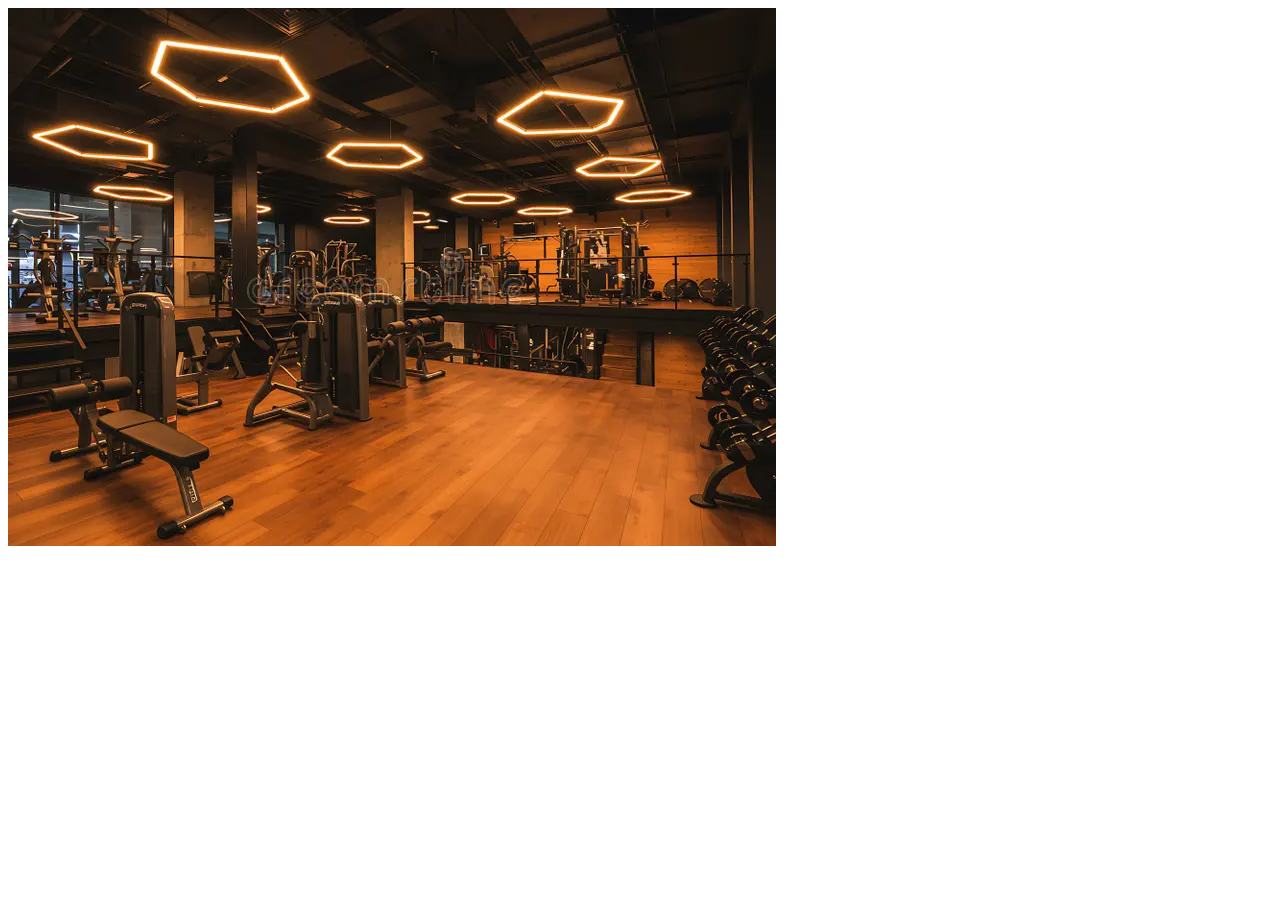
<file: welcome/index.html>
<!DOCTYPE html>
<html lang="en">
<head>
    <meta charset="UTF-8">
    <meta name="viewport" content="width=device-width, initial-scale=1.0">
    <title>Document</title>
</head>
<body>
    <img src="../images/welcome.webp" alt="fitness-club">
</body>
</html>
</file>
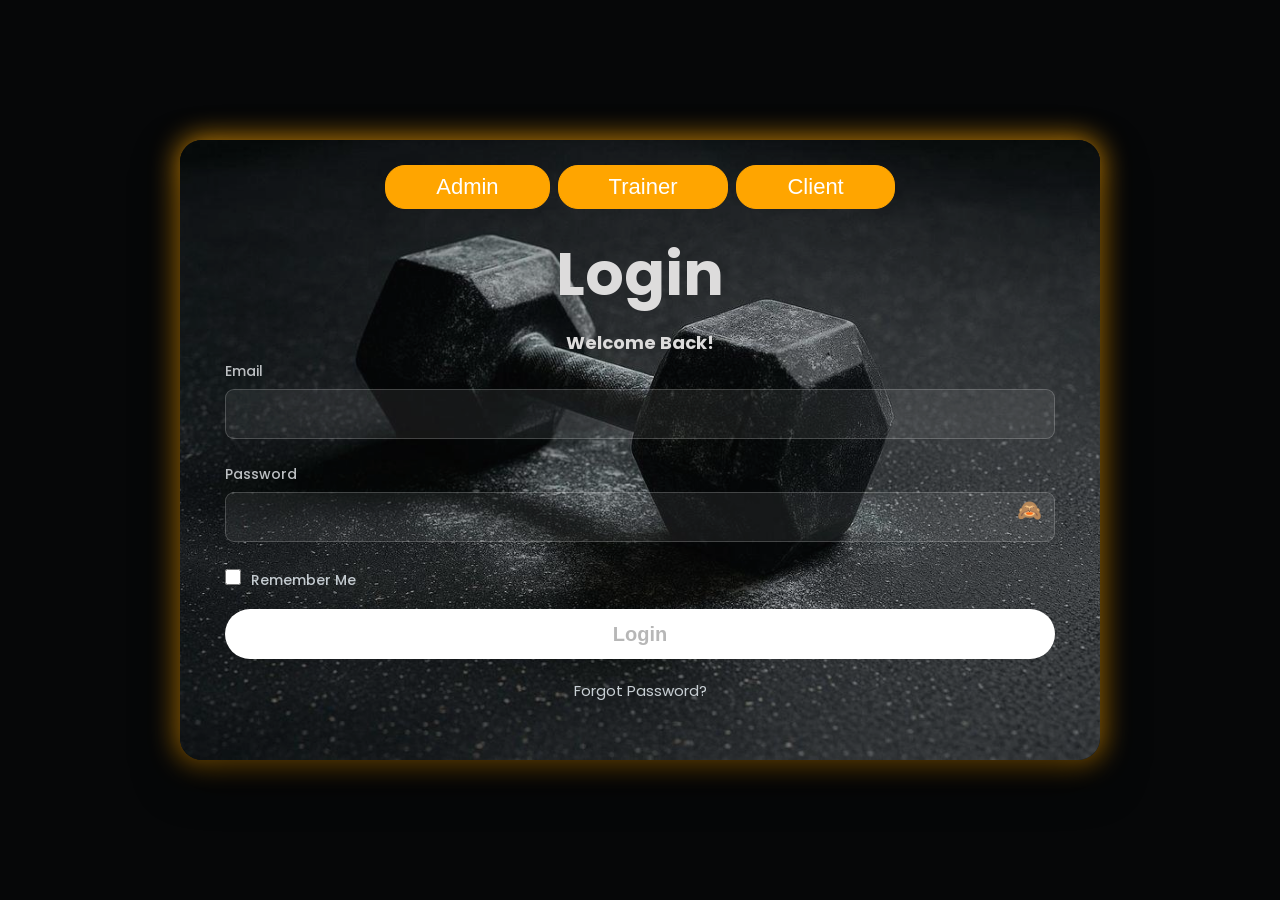
<file: admin-dashboard/admin-dashboard.html>
<!DOCTYPE html>
<html lang="en">
<head>
    <meta charset="UTF-8">
    <meta name="viewport" content="width=device-width, initial-scale=1.0">
    <title>Admin Dashboard | Gym Management System</title>
   <link rel="stylesheet" href="admin-dashboard.css"> 
    <link rel="stylesheet" href="https://cdnjs.cloudflare.com/ajax/libs/font-awesome/6.5.2/css/all.min.css">
    <link href="https://fonts.googleapis.com/css2?family=Poppins:wght@400;500;600;700&display=swap" rel="stylesheet">
</head> 
<body>
    <div class="admin-dashboard">
        <div class="sidebar">
            <div class="sidebar-header">
                <h2 class="sidebar-title">Gym Management</h2>
            </div>

                <div class="sidebar-menu">
                    <nav class="sidebar-nav">
                        <ul>
                            <li><a href="#dashboard"><i class="fa-solid fa-chart-bar fa-beat"></i> Dashboard</a></li>
                            <li><a href="#admission-requests"><i class="fa-solid fa-file-signature fa-shake"></i> Admission Requests</a></li>
                            <li><a href="#clients"><i class="fa-solid fa-users fa-bounce"></i> Clients</a></li>
                            <li><a href="#trainers"><i class="fa-solid fa-user-gear fa-beat"></i> Trainers</a></li>
                            <li><a href="#memberships"><i class="fa-solid fa-id-badge fa-flip"></i> Memberships</a></li>
                            <li><a href="#attendance"><i class="fa-solid fa-user-check fa-beat"></i> Attendance</a></li>
                            <li><a href="#notifications"><i class="fa-solid fa-bell fa-shake"></i> Notifications</a></li>
                            <!-- <li><a href="#trainers"><i class="fa-solid fa-user-gear fa-beat"></i> Trainers</a></li> -->
                            <li><a href="#trainer-applications"><i class="fa-solid fa-file-signature fa-shake"></i> Trainer Applications</a></li>


                        </ul>
                    </nav>
                </div>

                <div class="sidebar-footer">
                    <a href="#" id="logout" class="logout-link"><i class="fa-solid fa-door-closed fa-beat"></i> Logout</a>
                </div>

            </div> 


        <div class="main-content">
            <div class="dashboard-header">
                <h1 class="dashboard-title">Admin Dashboard</h1>
                <button class="theme-toggle">🌙</button>
            </div>

            <div class="overview-section" id="dashboard">
                <div class="overview-cards">

                    <div class="overview-card">
                        <h3 class="card-title">Total Clients</h3>
                        <div class="total-value" id="totalClients">0</div>
                    </div>


                    <div class="overview-card">
                        <h3 class="card-title">Active Clients</h3>
                        <div class="total-value" id="activeClients">0</div>
                    </div>

                   <div class="overview-card">
                        <h3 class="card-title">Pending Requests</h3>
                        <div class="total-value" id="pendingRequests">0</div>
                    </div> 
                     

                    <div class="overview-card">
                        <h3 class="card-title">Total Trainers</h3>
                        <div class="total-value" id="totalTrainers">0</div>
                    </div>

                    
                    <div class="overview-card">
                    <h3 class="card-title">Expiring Memberships</h3>
                    <div class="total-value" id="expiringMemberships">0</div>
                    </div>

                    <div class="overview-card">
                    <h3 class="card-title">Expired Memberships</h3>
                    <div class="total-value" id="expiredMembershipsCount">0</div>
                    </div>

                </div>
            </div>
<!--             
            <div class="recent-notifications">
                <h2 class="section-title">Recent Notifications</h2>
                 <div id="recentNotificationsList"></div>
                 <div class="notification-item">New Client Admission Request</div>
                <div class="notification-item">Membership Expiring Soon</div>
                <div class="notification-item">New Trainer Assignment</div>
                <div class="notification-item">Training Schedule Updated</div> 
            </div> -->

            

<!-- 
             <div class="admission-requests" id="admission-requests">
    <h2 class="section-title">Admission Requests</h2>

    <div class="admission-table-container">
        <table class="admission-table">
            <thead>
                <tr>
                    <th>Client Name</th>
                    <th>Phone Number</th>
                    <th>Email</th>
                    <th>Package</th>
                    <th>Duration</th>
                    <th>Fee</th>
                    <th>Payment Method</th>
                    <th>Reference Number</th>
                    <th>Date</th>
                    <th>Time</th>
                    <th>Status</th>
                    <th>Action</th>
                </tr>
            </thead>

            <tbody id="admissionList"></tbody>
        </table>
    </div>
</div>
 -->







<div class="admission-requests" id="admission-requests">
    <h2 class="section-title">Admission Requests</h2>

    <div class="admission-table-container">
        <table class="admission-table">
            <thead>
                <tr>
                    <th>Client Name</th>
                    <th>Package</th>
                    <th>Duration</th>
                    <th>Payment Status</th>
                    <th>Action</th>
                </tr>
            </thead>

            <tbody id="admissionList"></tbody>
        </table>
    </div>
</div>





           
            <div class="clients-section" id="clients"> 
                <h2 class="section-title">Clients</h2> 
               <div class="clients-list" id="clientsList"></div> 
            </div>



            


        
<div class="trainers-section" id="trainers">
    <h2 class="section-title">Trainers</h2>

    <div class="trainers-table-container">
        <table class="trainers-table">
            <thead>
                <tr>
                    <th>Trainer ID</th>
                    <th>Trainer Name</th>
                    <th>Experience</th>
                    <th>Specialization</th>
                    <th>Available Days</th>
                    <th>Available Timings</th>
                    <th>Assigned Clients</th>
                    <th>Action</th>
                </tr>
            </thead>

            <tbody id="trainersList">
            </tbody>
        </table>
    </div>
</div>






<div class="trainer-applications-section" id="trainer-applications">

    <h2 class="section-title">Trainer Applications</h2>

    <div class="trainer-applications-table-container">
        <table class="trainer-applications-table">

            <thead>
                <tr>
                    <th>Application ID</th>
                    <th>Applicant Name</th>
                    <!-- <th>Email</th> -->
                    <th>Specialization</th>
                    <!-- <th>Experience</th> -->
                    <th>Application Date</th>
                    <th>Status</th>
                    <th>Action</th>
                </tr>
            </thead>

            <tbody id="trainerApplicationsList">
            </tbody>

        </table>
    </div>

</div>









<div class="memberships-section" id="memberships">

    <h1 class="memberships">Memberships</h1>

    <h2 class="section-title">Active Memberships</h2>

    <div class="active-membership-table-container">
        <table class="active-membership-table">
            <thead>
                <tr>
                    <th>Client ID</th>
                    <th>Client Name</th>
                    <th>Membership Status</th>
                </tr>
            </thead>

            <tbody id="activeMembershipList">
            </tbody>
        </table>
    </div>


    <div class="expiring-soon">

        <h2 class="section-title">Expiring Soon</h2>

        <div class="expiring-membership-table-container">
            <table class="expiring-membership-table">
                <thead>
                    <tr>
                        <th>Client ID</th>
                        <th>Client Name</th>
                        <th>Entry Date</th>
                        <th>Expiry Date</th>
                        <th>Membership Status</th>
                        <th>Warning</th>
                    </tr>
                </thead>

                <tbody id="expiringSoonList">

                    <tr id="noExpiringSoon">
                        <td colspan="6">
                            No memberships are expiring soon.
                        </td>
                    </tr>

                </tbody>
            </table>
        </div>

        <template id="expiringSoonTemplate">
            <tr>
                <td></td>
                <td></td>
                <td></td>
                <td></td>
                <td></td>
                <td></td>
            </tr>
        </template>

    </div>


    <div class="expired-memberships">

        <h2 class="section-title">Expired Memberships</h2>

        <div class="expired-membership-table-container">
            <table class="expired-membership-table">
                <thead>
                    <tr>
                        <th>Client ID</th>
                        <th>Client Name</th>
                        <th>Entry Date</th>
                        <th>Expiry Date</th>
                        <th>Membership Status</th>
                    </tr>
                </thead>

                <tbody id="expiredMemberships">

                    <tr id="noExpiredMemberships">
                        <td colspan="5">
                            No expired memberships.
                        </td>
                    </tr>

                </tbody>
            </table>
        </div>

        <template id="expiredTemplate">
            <tr>
                <td></td>
                <td></td>
                <td></td>
                <td></td>
                <td></td>
            </tr>
        </template>

    </div>

</div>

                




<!-- ===== ADMIN ATTENDANCE SECTION ===== -->

<div class="attendance-section" id="attendance">

    <h2 class="section-title">Attendance Management</h2>

    <!-- CLIENT ATTENDANCE MAIN DROPDOWN -->
    <details class="attendance-group">

        <summary>Client Attendance</summary>

        <div class="attendance-dropdown-content">

            <h3>Select Client</h3>

            <div id="adminClientAttendanceList">
                <!-- Client dropdowns JavaScript se aayenge -->
            </div>

        </div>

    </details>


    <!-- TRAINER ATTENDANCE MAIN DROPDOWN -->
    <details class="attendance-group">

        <summary>Trainer Attendance</summary>

        <div class="attendance-dropdown-content">

            <h3>Select Trainer</h3>

            <div id="adminTrainerAttendanceList">
                <!-- Trainer dropdowns JavaScript se aayenge -->
            </div>

        </div>

    </details>

</div>





<!-- 

            <div class="notification-section" id="notifications">
                <h2 class="section-title">Notifications</h2>
                <div class="notification-list"> 


                    <div class="notification-item">
                        <p>New Client Admission Request</p>
                    </div>

                     <div class="notification-item">
                        <p>Membership Expiring Soon</p>
                    </div>

                     <div class="notification-item">
                        <p>New Trainer Assignment</p>
                    </div>

                     <div class="notification-item">
                        <p>Training Schedule Updated</p>
                    </div>
                </div>
            </div> -->




<div class="notification-section" id="notifications">
    <h2 class="section-title">Notifications</h2>

    <div class="notification-list" id="notificationList">
        <p class="no-notifications">No new notifications.</p>
    </div>
</div>




        </div> 
    </div>
<script src="admin-dashboard.js"></script>
</body>
</html>
</file>
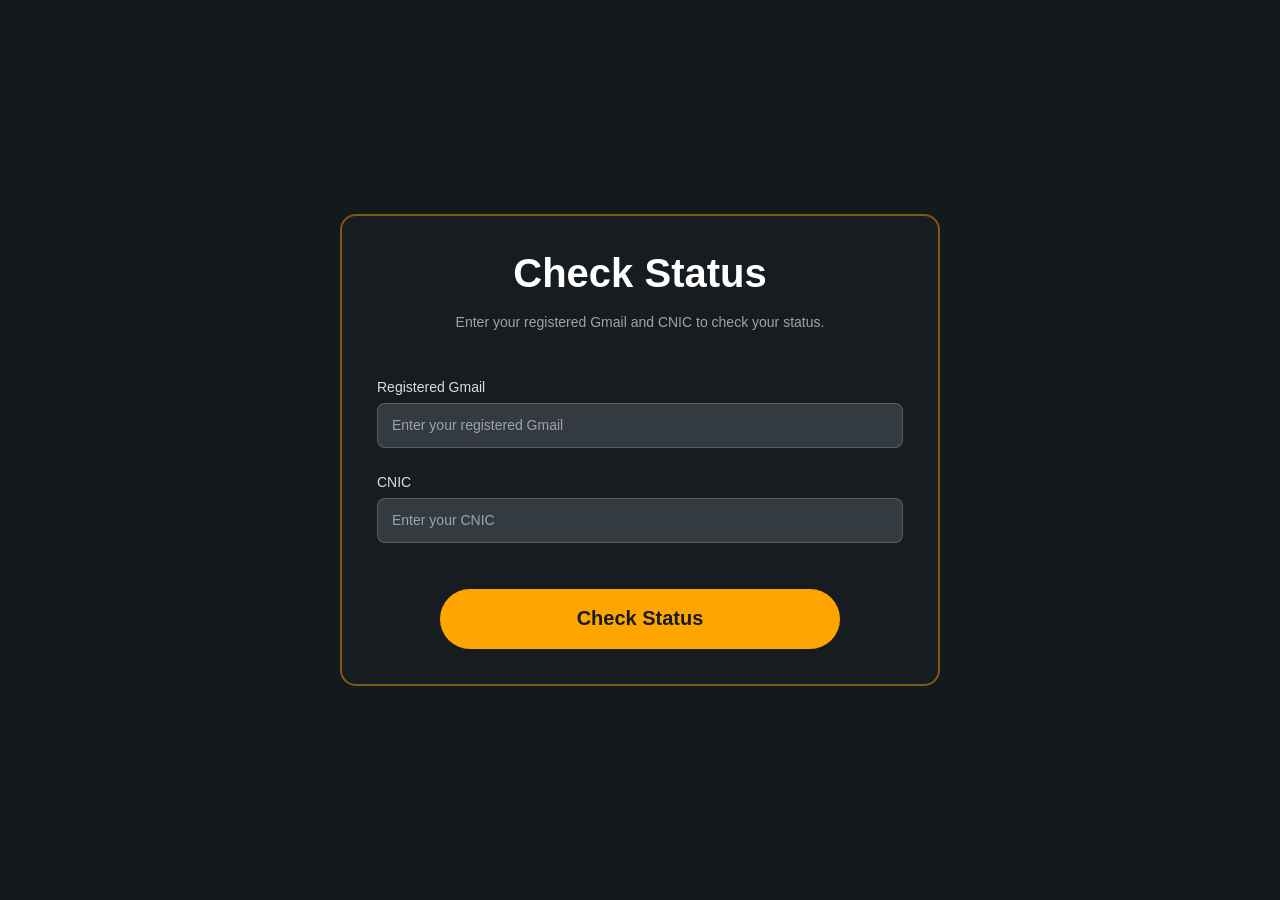
<file: check-status/check-status.html>
<!DOCTYPE html>
<html lang="en">

<head>
    <meta charset="UTF-8">
    <meta name="viewport" content="width=device-width, initial-scale=1.0">

    <title>Check Status</title>

    <link rel="stylesheet" href="check-status.css">
</head>

<body>

    <!-- ================= Check Status Container ================= -->

    <div class="check-status-container">

        <div class="check-status-box">

            <!-- Page Title -->

            <h1 class="page-title">Check Status</h1>

            <!-- Page Description -->

            <p class="page-description">
                Enter your registered Gmail and CNIC to check your status.
            </p>


            <!-- ================= Check Status Form ================= -->

            <form id="checkStatusForm">

                <!-- Gmail -->

                <label for="email">Registered Gmail</label>

                <input type="email" id="email" placeholder="Enter your registered Gmail">
                    <small id="emailError"></small>


                <!-- CNIC -->

                <label for="cnic">CNIC</label>

                <input type="text" id="cnic" placeholder="Enter your CNIC">
                    <small id="cnicError"></small>
                    
                


                <!-- Check Status Button -->

                <div class="form-actions">

                    <button type="submit">
                        Check Status
                    </button>

                </div>

            </form>


            <!-- ================= Status Result ================= -->

            <div id="statusResult"></div>

        </div>

    </div>


    <!-- JavaScript -->

    <script src="check-status.js"></script>

</body>

</html>
</file>
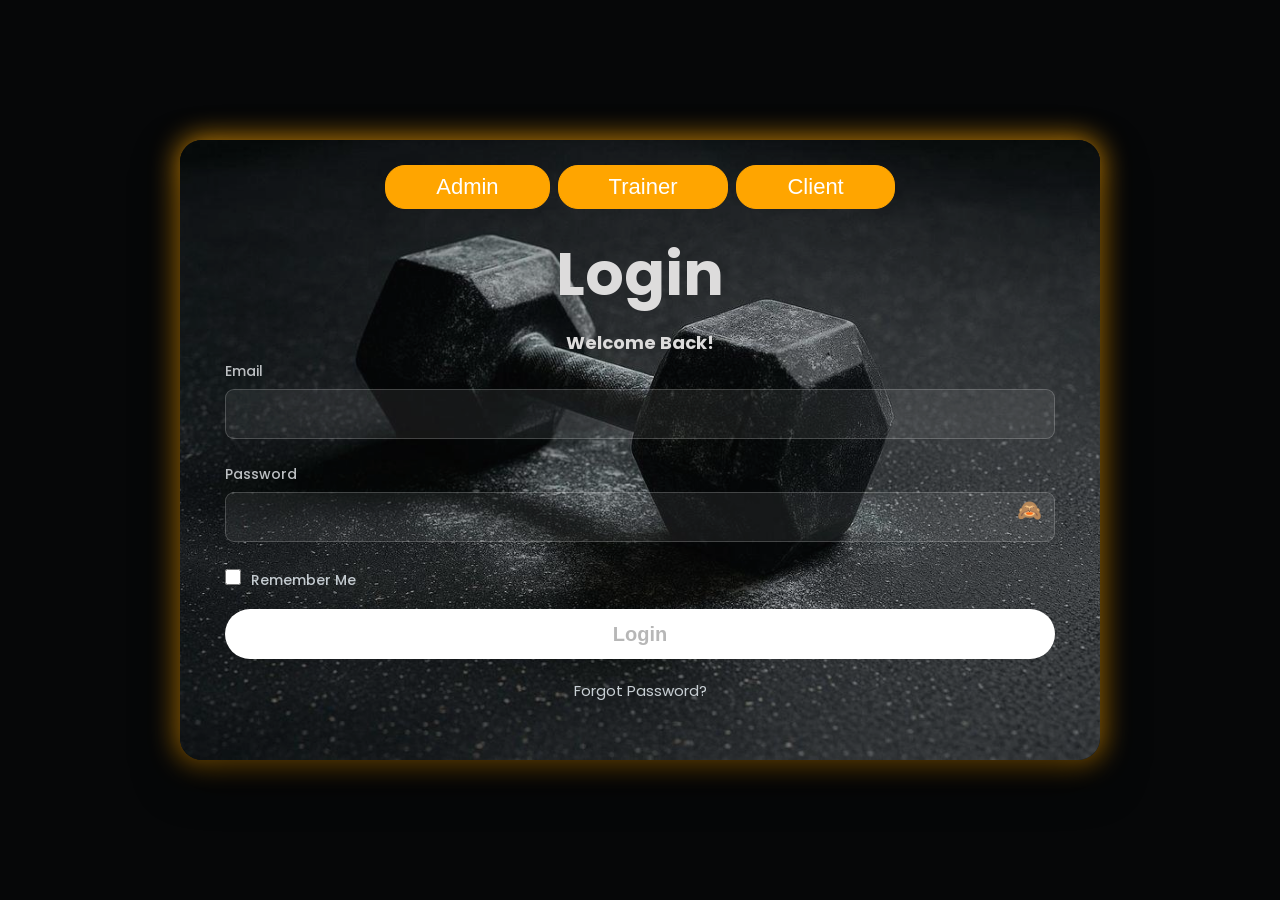
<file: client-dashboard/client-dashboard.html>
<!DOCTYPE html>
<html lang="en">
<head>
    <meta charset="UTF-8">
    <meta name="viewport" content="width=device-width, initial-scale=1.0">
    <title>Client Dashboard | Gym Management System</title>
    <link rel="stylesheet" href="client-dashboard.css">
    <link rel="stylesheet" href="https://cdnjs.cloudflare.com/ajax/libs/font-awesome/6.5.2/css/all.min.css">
    <link href="https://fonts.googleapis.com/css2?family=Poppins:wght@400;500;600;700&display=swap" rel="stylesheet">

</head>
<body>
    <div class="client-dashboard">
        <div class="sidebar">
            <h2 class="sidebar-header">Gym Management</h2>
            <div class="sidebar-menu">
                <nav class="sidebar-nav">
                    <ul>
                        <li><a href="#dashboard"><i class="fa-solid fa-chart-bar fa-beat"></i> Dashboard</a></li>
                        <li><a href="#my-profile"><i class="fa-solid fa-id-card fa-bounce"></i> My Profile</a></li>
                        <li><a href="#my-membership"><i class="fa-solid fa-id-badge fa-beat"></i> My Membership</a></li>
                        <li><a href="#my-training"><i class="fa-solid fa-dumbbell fa-bounce"></i> My Training</a></li>
                        <li><a href="#attendance"><i class="fa-solid fa-user-check fa-beat"></i> Attendance</a></li>
                        <li><a href="#gym-facilities"> <i class="fa-solid fa-toolbox fa-flip"></i> Gym Facilities</a></li>
                        <li><a href="#notifications"><i class="fa-solid fa-bell fa-shake"></i> Notifications</a></li>
                    </ul>
                </nav>
            </div>

            <div class="sidebar-footer">
                <a href="#" class="logout-link"><i class="fa-solid fa-door-closed fa-beat"></i> Logout</a>
            </div>
        </div>
        <div class="main-content">
            <div class="dashboard-header" id="dashboard">
                <h2 class="dashboard-title">Client Dashboard</h2>
                <p id="clientWelcome"></p>
                <button class="theme-toggle">🌙</button>
            </div>

            <div class="overview-section">
                <div class="overview-cards">

                    <div class="overview-card">
                        <h3 class="card-title">Membership Status</h3>
                        <div class="card-value" id="membershipStatusCard"></div>
                    </div>


                    <div class="overview-card">
                        <h3 class="card-title">Selected Package</h3>
                        <div class="card-value" id="selectedPackageCard"></div>
                    </div>


                    <div class="overview-card">
                        <h3 class="card-title">Training Time</h3>
                        <div class="card-value" id="trainingTimeCard"></div>
                    </div>


                    <div class="overview-card">
                        <h3 class="card-title">Trainer</h3>
                        <div class="card-value" id="trainerCard"></div>
                    </div>

                </div>
            </div>


            <div class="my-profile-section" id="my-profile">
                <h2 class="section-title">My Profile</h2>
                <div class="profile-card">
                   <p id="clientId">Client ID</p>
                   <p id="clientName">Client Name</p>
                   <p id="fatherName">Father Name</p>
                   <p id="dateOfBirth">Date of Birth</p>
                   <p id="gender">Gender</p>
                   <p id="cnic">CNIC</p>
                   <p id="bloodGroup">Blood Group</p>
                   <p id="phoneNumber">Phone Number</p>
                   <p id="email">Email</p>
                   <p id="address">Address</p>
                   <p id="amergencyContactName">Emergency Contact Name</p>
                   <p id="amergencyContactNumber">Emergency Contact Number</p>
                   <p id="medicalCondition">Medical Condition</p>
                   <p id="selectedPackage">Selected Package</p>
                   <p id="durationAndFee">Duration & Fee</p>
                   <p id="membershipStatus">Membership Status</p>
                   <p id="paymentMethod">Payment Method</p>
                   <p id="referenceNumber">Reference / Transaction Number</p>
                   <p id="paymentDate">Payment Date</p>
                   <p id="paymentTime">Payment Time</p>
                   <p id="paymentStatus">Payment Status</p>
                </div>
            </div>

            <div class="my-membership-section" id="my-membership">
                <h2 class="section-title">My Membership</h2>
                <div class="membership-card">
                    <p id="membershipPackage">Selected Package</p>
                    <p id="membershipDuration">Duration & Fee</p>
                    <p id="membershipStatusValue">Membership Status</p>
                    <p id="membershipEntryDate">Entry Date</p>
                    <p id="membershipExpiryDate">Expiry Date</p>
                </div>
            </div>

<!-- 
            <div class="my-training-section" id="my-training">
                <h2 class="section-title">My Training</h2>
                <div class="training-card">
                    <p>Training Mode</p>
                    <p>Trainer Name</p>
                    <p>Training Time</p>
                </div>
            </div> -->





            
<!-- ================= My Training Section ================= -->

<div class="my-training-section" id="my-training">

    <h2 class="section-title">My Training</h2>

    <div class="training-card">

        <div class="training-detail">
            <h3>Training Mode</h3>
            <p id="trainingMode">Not Available</p>
        </div>

        <div class="training-detail">
            <h3>Trainer Name</h3>
            <p id="trainingTrainerName">Not Assigned</p>
        </div>

        <div class="training-detail">
            <h3>Training Time</h3>
            <p id="trainingScheduleTime">Not Selected</p>
        </div>

        <div class="training-detail">
            <h3>Workout Goal</h3>
            <p id="trainingWorkoutGoal">Not Selected</p>
        </div>

    </div>


</div>






<!-- 
            <div class="attendance-section" id="attendance">
                <h2 class="section-title">Attendance</h2>
                <div class="attendance-list">
                    <div class="attendance-card">
                        <p>Client ID</p>
                        <p>Date</p>
                        <p>Training Time</p>
                        <p>Attendance Status</p>
                        <p>Attendance Percentage</p>
                    </div>
                </div>
            </div> -->





            
<section class="attendance-section" id="attendance">

    <h1>Client Attendance</h1>

    <p class="description">
        Biometric Attendance Terminal
    </p>

    <div class="attendance-terminal">

        <div class="fingerprint-icon">🖐️</div>

        <h2>Scan Your Thumb</h2>

        <p id="scanStatus">
            Place your thumb on the scanner to mark attendance.
        </p>

        <p class="client-name">
            Client: <strong id="attendanceClientName">Loading...</strong>
        </p>

        <button type="button" id="scanButton">
            Scan Thumb
        </button>

    </div>

    <div class="attendance-records">

        <h2>My Attendance History</h2>

        <!-- <div class="table-container">
            <table>
                <thead>
                    <tr>
                        <th>Date</th>
                        <th>Check-in</th>
                        <th>Check-out</th>
                        <th>Status</th>
                    </tr>
                </thead>

                <tbody id="attendanceTable"></tbody>
            </table>
        </div> -->



        
<div class="attendance-records">

    <h2>Recent Attendance</h2>

    <div class="table-container">
        <table>
            <thead>
                <tr>
                    <th>Date</th>
                    <th>Check-in</th>
                    <th>Check-out</th>
                    <th>Status</th>
                </tr>
            </thead>

            <tbody id="attendanceTable"></tbody>
        </table>
    </div>

    <details class="attendance-history-dropdown">
        <summary>View Older Attendance History</summary>

        <div class="table-container">
            <table>
                <thead>
                    <tr>
                        <th>Date</th>
                        <th>Check-in</th>
                        <th>Check-out</th>
                        <th>Status</th>
                    </tr>
                </thead>

                <tbody id="olderAttendanceTable"></tbody>
            </table>
        </div>

        <p id="noOlderRecord">No older attendance records.</p>
    </details>

    <p id="noRecord">No recent attendance records found.</p>

</div>





        <p id="noRecord">No attendance record found.</p>

    </div>

</section>


<!-- 


            <div class="gym-facilities-section" id="gym-facilities">
                <h2 class="section-title">Gym Facilities</h2>
                <div class="facilities-list">

                    <div class="facility-item">
                        <p>Gym Equipment</p>
                    </div>


                      <div class="facility-item">
                        <p>Cardio Area</p>
                    </div>


                      <div class="facility-item">
                        <p>Weight Training Area</p>
                    </div>


                      <div class="facility-item">
                        <p>Changing Room</p>
                    </div>


                      <div class="facility-item">
                        <p>Refreshment</p>
                    </div>


                      <div class="facility-item">
                        <p>Kitchen / Coffee Area</p>
                    </div>
                </div>
            </div> -->





<div class="gym-facilities-section" id="gym-facilities">

    <h2 class="section-title">Gym Facilities</h2>

    <div class="facilities-list">

        <div class="facility-item">
            <span class="facility-icon">🏋️</span>
            <p>Gym Equipment</p>
        </div>

        <div class="facility-item">
            <span class="facility-icon">🏃</span>
            <p>Cardio Area</p>
        </div>

        <div class="facility-item">
            <span class="facility-icon">💪</span>
            <p>Weight Training Area</p>
        </div>

        <div class="facility-item">
            <span class="facility-icon">🚿</span>
            <p>Changing Room</p>
        </div>

        <div class="facility-item">
            <span class="facility-icon">🥤</span>
            <p>Refreshment</p>
        </div>

        <div class="facility-item">
            <span class="facility-icon">☕</span>
            <p>Kitchen / Coffee Area</p>
        </div>

    </div>

</div>




            <div class="notification-section" id="notifications">
                <h2 class="section-title">Notifications</h2>
                <div class="notification-list">

<!-- 
                     <div class="notification-item">
                        <p>Admission Approved</p>
                    </div>


                     <div class="notification-item">
                        <p>Client ID Generated</p>
                    </div>


                     <div class="notification-item">
                        <p>Trainer Assigned</p>
                    </div>


                     <div class="notification-item">
                        <p>Training Schedule Updated</p>
                    </div>

                     <div class="notification-item">
                        <p>Membership Expiring Soon</p>
                    </div> -->

                </div>
            </div>
        </div>
    </div>
    <script src="client-dashboard.js"></script>
</body>
</html>
</file>
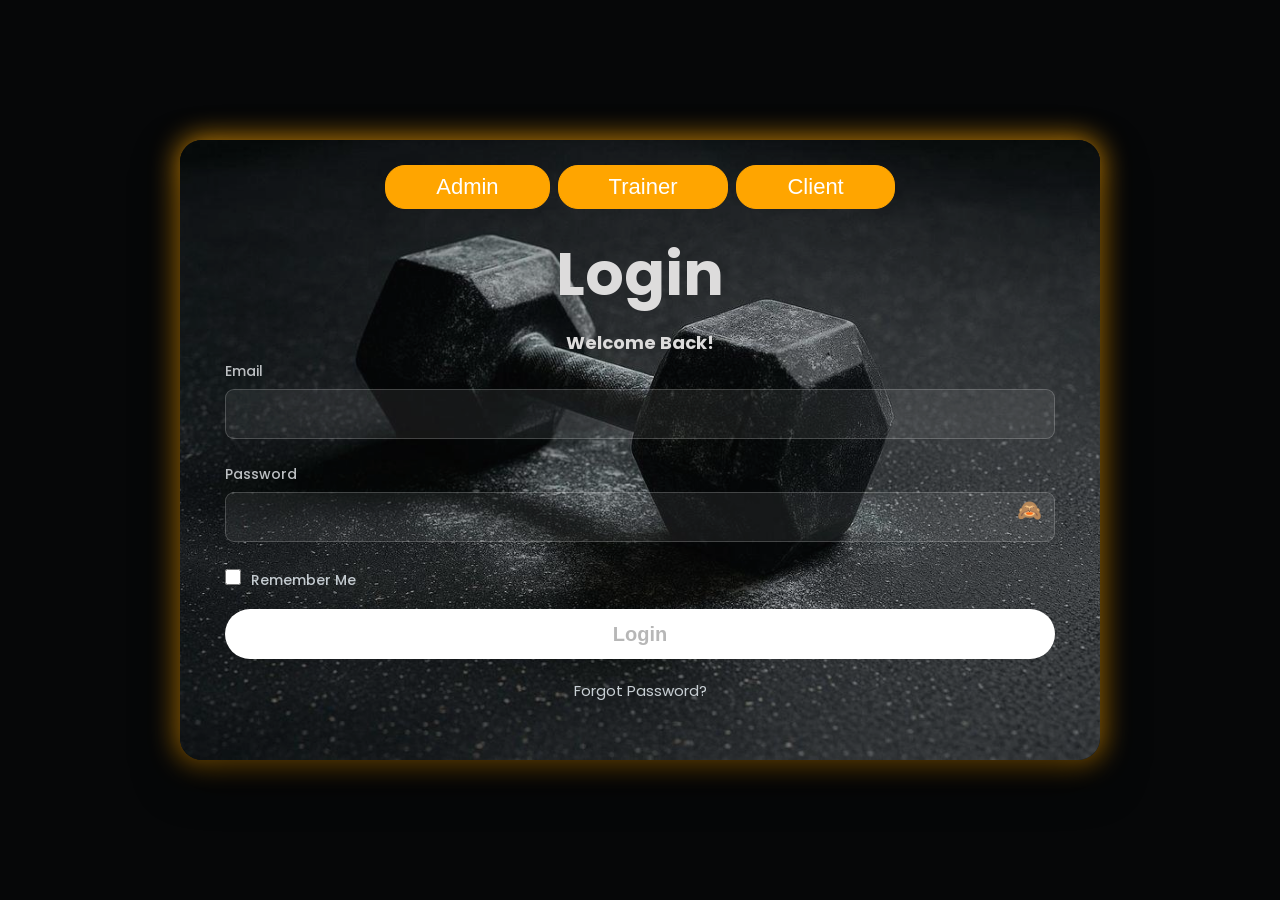
<file: login/login.html>
<!DOCTYPE html>
<html lang="en">
<head>
    <meta charset="UTF-8">
    <meta name="viewport" content="width=device-width, initial-scale=1.0">
    <title>Login | Gym Management System</title>
    <link rel="stylesheet" href="login.css">
    <link href="https://fonts.googleapis.com/css2?family=Poppins:wght@400;500;600;700&display=swap" rel="stylesheet">
</head>
<body>
    <div class="login-container">
        <div class="login-box">
            <!-- <img src="../images/admin.jpg" alt="Admin"> -->
             <img src="../images/1.jpg" alt="Gym">
            
            <div class="role-buttons">
              <button type="button" class="role-btn">Admin</button>
              <button type="button" class="role-btn">Trainer</button>
              <button type="button" class="role-btn">Client</button>
            </div>
            
             <h1 class="login-title">Login</h1> 
            <h2 class="login-subtitle">Welcome Back!</h2>
            <form class="login-form">

                <label for="email">Email</label>
                <input type="email" id="email" name="email" disabled>

                <label for="password">Password</label>
                <input type="password" id="password" name="password" disabled>
                <button type="button" id="toggle-password">🙈</button>

                
                <input type="checkbox" id="remember-me" name="remember-me">
                <label for="remember-me">Remember Me</label>



                <button type="submit" id="login-button" Disabled>Login</button>
                 <a href="#" id="forgot-password">Forgot Password?</a>

                <p id="login-message"></p>
            </form>
        </div>
    </div>
 <script src="login.js"></script>
</body>
</html>
</file>
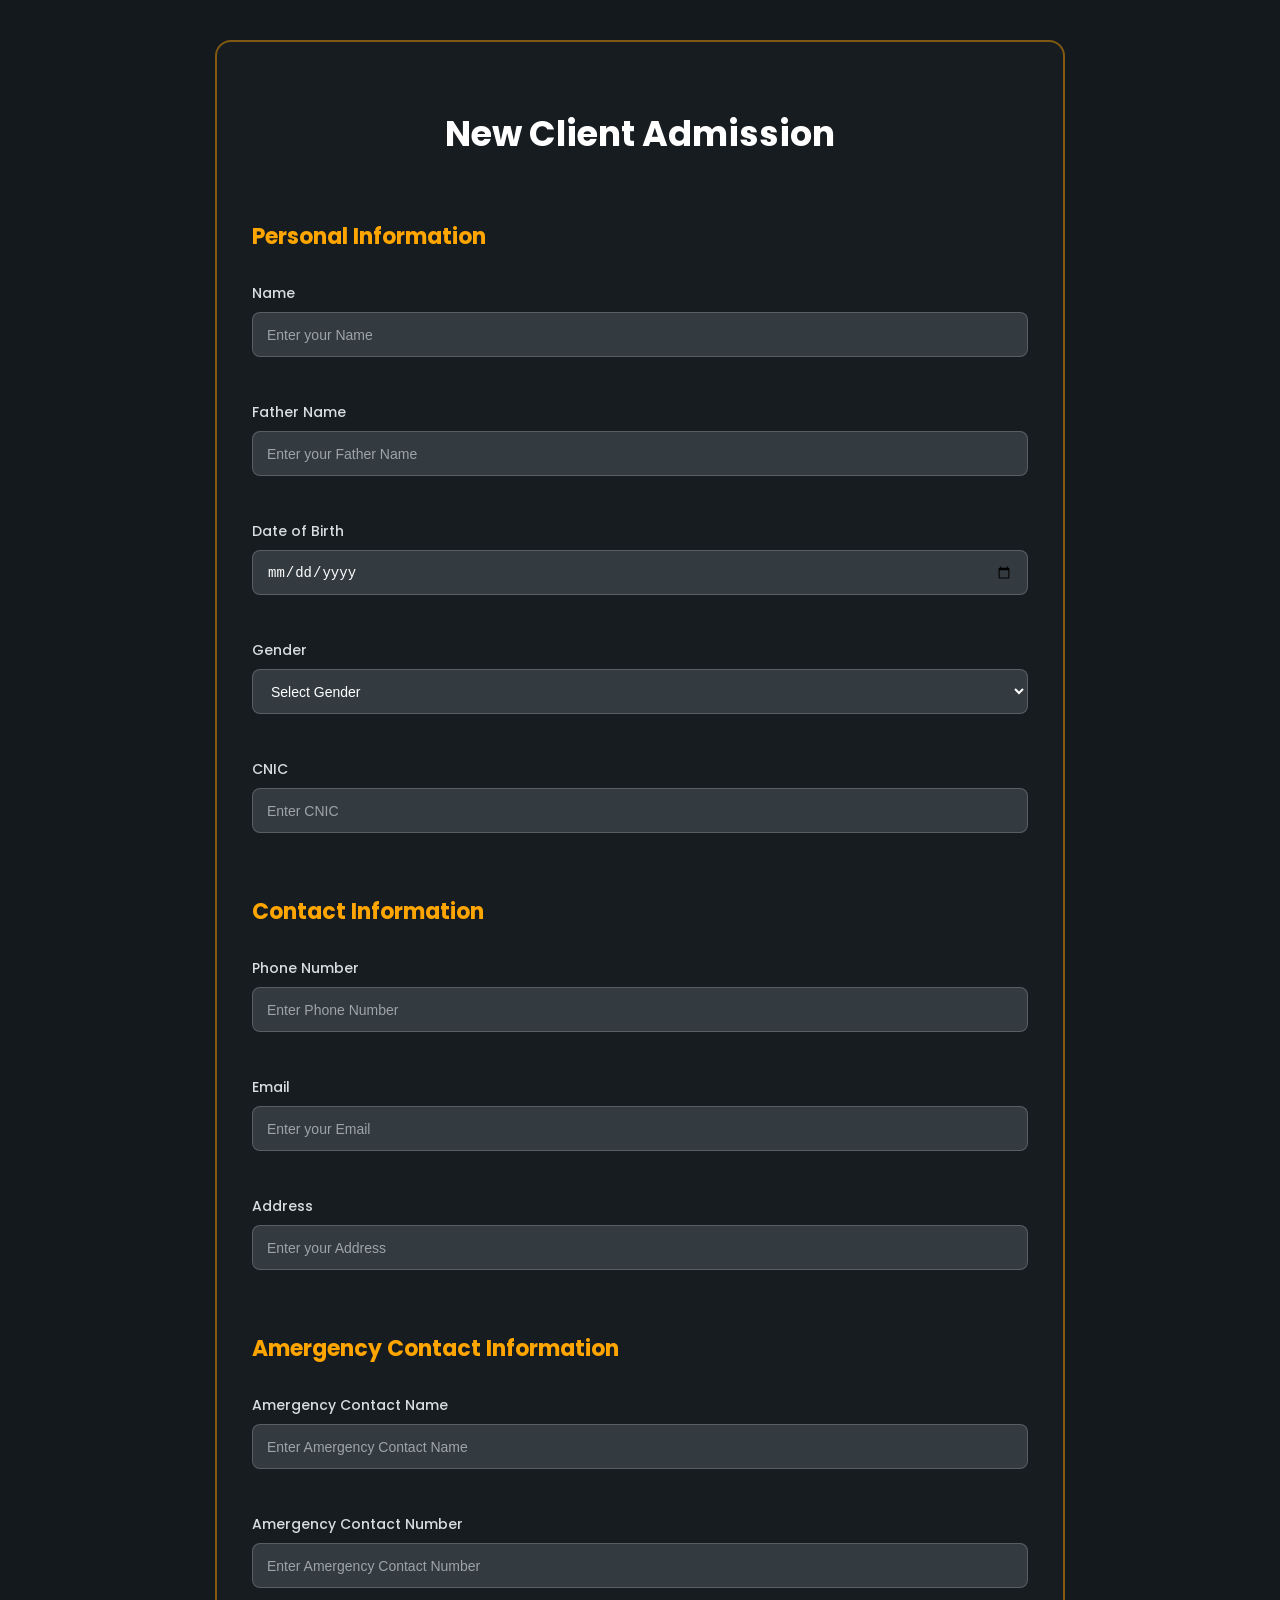
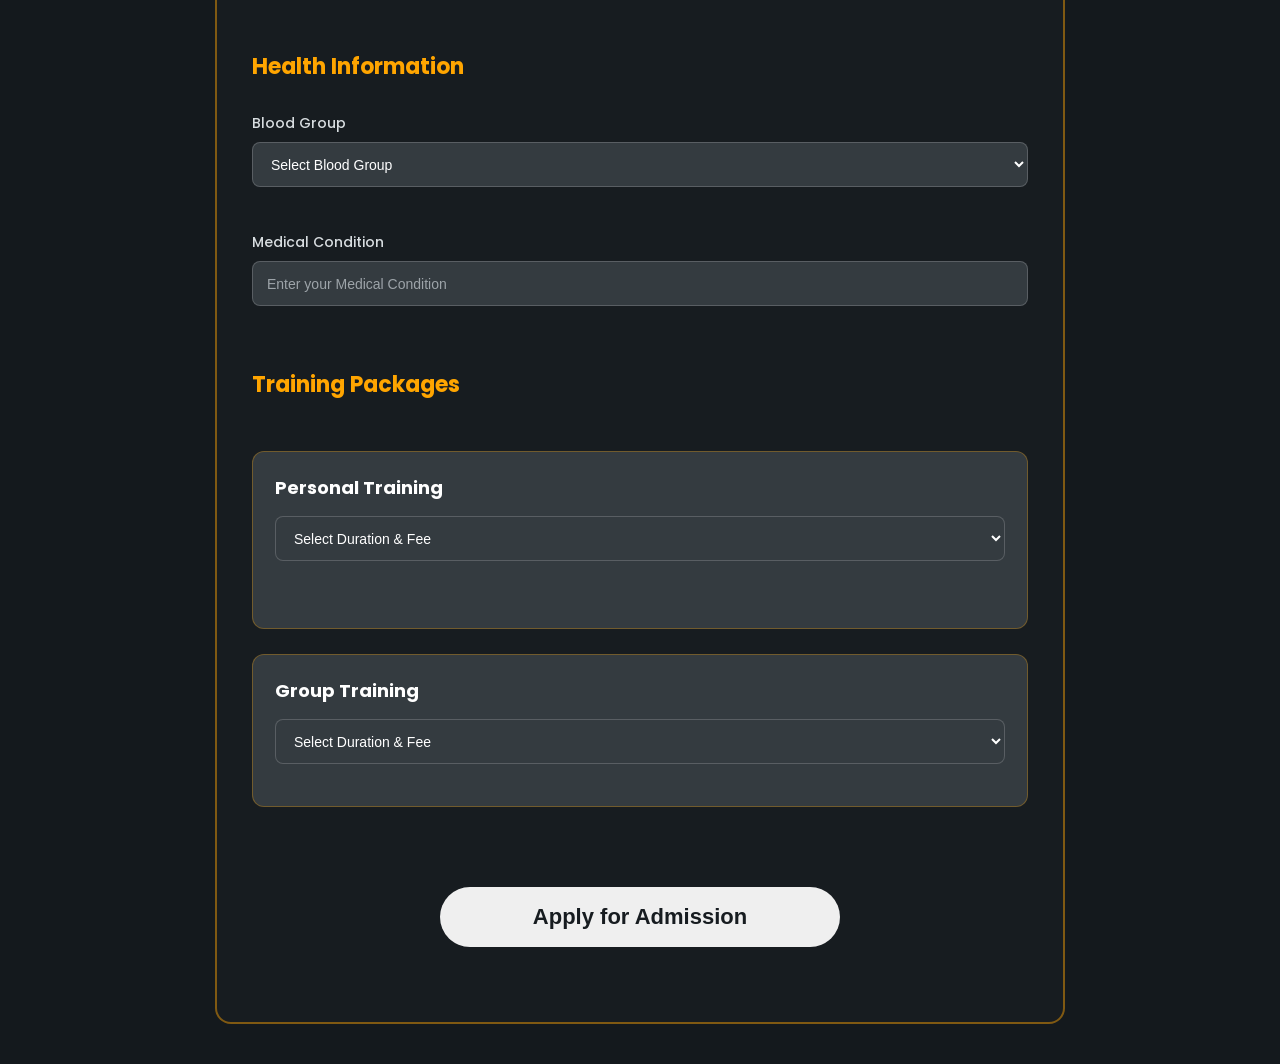
<file: new-admission/new-admission.html>
<!DOCTYPE html>
<html lang="en">
<head>
    <meta charset="UTF-8">
    <meta name="viewport" content="width=device-width, initial-scale=1.0">
    <title>New Admission | Gym Management System</title>
    <link rel="stylesheet" href="new-admission.css">
    <link href="https://fonts.googleapis.com/css2?family=Poppins:wght@400;500;600;700&display=swap" rel="stylesheet">
</head>
<body>
    <div class="admission-container">
        <div class="admission-box">
            <h1 class="page-title">New Client Admission</h1>
            <form class="admission-form">


                <div class="personal-section">
                    <h2 class="section-title">Personal Information</h2>
                    <label for="name">Name</label>
                    <input type="text" id="name" name="name"
                    placeholder="Enter your Name">
                    <small id="nameError"></small>
                    <br>
                

                
                    <label for="fatherName">Father Name</label>
                    <input type="text" id="fatherName" name="fatherNam"
                    placeholder="Enter your Father Name">
                    <small id="fatherNameError"></small>
                    <br>
                

                
                    <label for="dateOfBirth">Date of Birth</label>
                    <input type="date" id="dateOfBirth" name="dateOfBirth"><br>
                    <small id="dateOfBirthError"></small>
                    <br>
                
            
                    <label for="gender">Gender</label>
                    <select name="gender" id="gender">
                        <option value="">Select Gender</option>
                        <option value="male">Male</option>
                        <option value="female">Female</option>
                    </select>
                        <small id="genderError"></small>
                        <br>
                        <label for="cnic">CNIC</label>
                        <input type="number" id="cnic" name="cnic"
                        placeholder="Enter CNIC">
                        <small id="cnicError"></small>
                </div> 


                <div class="contact-section">
                    <h2 class="section-title">Contact Information</h2>
                    <label for="phoneNumber">Phone Number</label>
                    <input type="tel" id="phoneNumber" name="phoneNumber"
                    placeholder="Enter Phone Number">
                    <small id="phoneNumberError"></small>
                    <br> 
                    <label for="email">Email</label>
                    <input type="email" id="email" name="email"
                    placeholder="Enter your Email">
                    <small id="emailError"></small>
                    <br> 
                    <label for="address">Address</label>
                    <input type="text" id="address" name="address"
                    placeholder="Enter your Address">
                    <small id="addressError"></small>
                </div>


                
                <div class="amergency-contact-session">
                    <h2 class="section-title">Amergency Contact Information</h2>
                    <label for="amergencyContactName">Amergency Contact Name</label>
                    <input type="text" id="amergencyContactName" name="amergencyContactName"
                    placeholder="Enter Amergency Contact Name">
                   <small id="amergencyContactNameError"></small><br>

                   
                    <label for="amergencyContactNumber">Amergency Contact Number</label>
                    <input type="tel" id="amergencyContactNumber" name="amergencyContactNumber"
                    placeholder="Enter Amergency Contact Number">
                    <small id="amergencyContactNumberError"></small>
                
                </div>



                <div class="health-information-section">
                    <h2 class="section-title">Health Information</h2>
                    <label for="bloodGroup">Blood Group</label>
                    <select name="bloodGroup" id="bloodGroup">
                    <option value="">Select Blood Group</option>
                      <option value="A+">A+</option>
                      <option value="A-">A-</option>
                      <option value="B+">B+</option>
                      <option value="B-">B-</option>
                      <option value="AB+">AB+</option>
                      <option value="AB-">AB-</option>
                      <option value="O+">O+</option>
                      <option value="O-">O-</option>
                      <option value="Unknown">Unknown</option>
                    </select>
                    <small id="bloodGroupError"></small><br>

                    <label for="medicalCondition">Medical Condition</label>
                    <input type="text" id="medicalCondition" name="medicalCondition"
                    placeholder="Enter your Medical Condition">
                    <small id="medicalConditionError"></small>
                </div>


                <div class="training-section">
                    <h2 class="section-title">Training Packages</h2>
                </div>
                <div class="training-card">
                    <h3>Personal Training</h3>

                    <select name="personalDuration" id="personalDuration">
                        <option value="">Select Duration & Fee</option>
                        <option value="3 Months - Rs: 20,000">3 Months - 20,000</option>
                        <option value="6 Months - Rs: 45,000">6 Months - Rs: 45,000</option>
                        <option value="12 Months - Rs: 80,000">12 Months - Rs: 80,000</option>
                    </select>
                    <small id="personalDurationError"></small><br>

                </div>

                <div class="training-card">
                    <h3>Group Training</h3>
                     <select name="groupDuration" id="groupDuration">
                        <option value="">Select Duration & Fee</option>
                        <option value="3 Months - Rs: 15,000">3 Months - Rs: 15,000</option>
                        <option value="6 Months - Rs: 25,000">6 Months - Rs: 25,000</option>
                        <option value="12 Months - Rs: 45,000">12 Months - Rs: 45,000</option>
                    </select>
                    <small id="groupDurationError"></small>
                </div>


                <div class="form-actions">
                    <button type="submit">Apply for Admission</button>
                </div>
            </form>
        </div>
    </div>
    <script src="new-admission.js"></script>
</body>
</html>
</file>
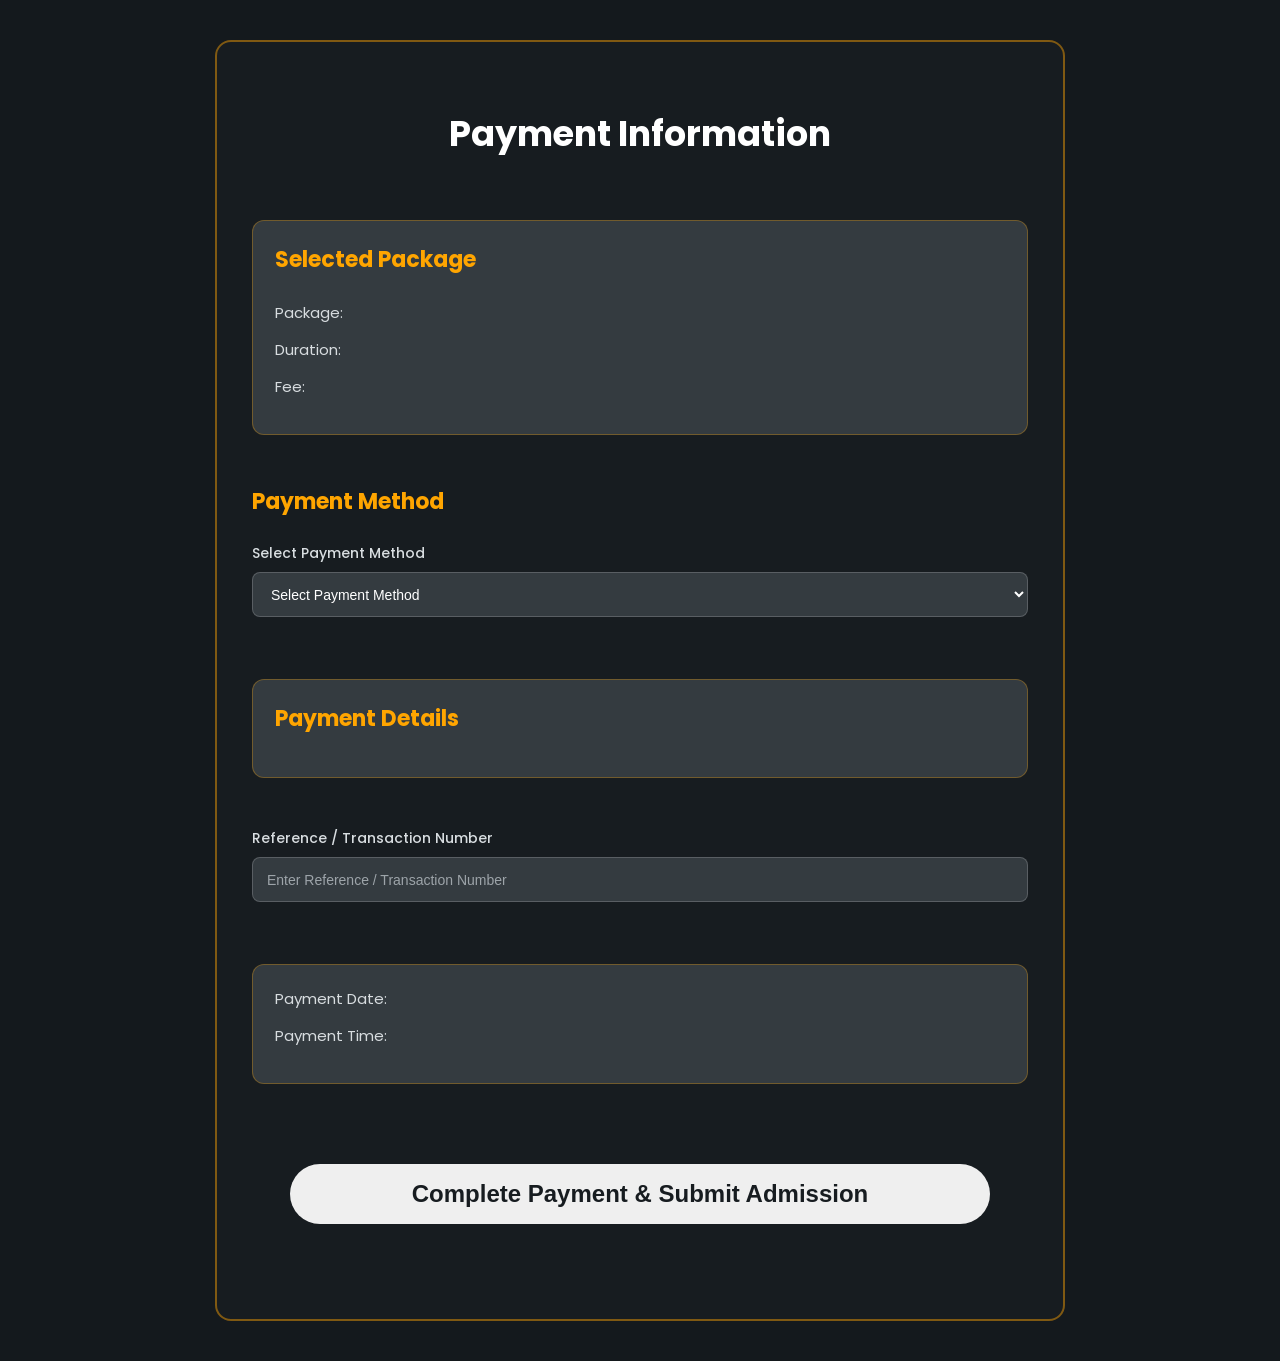
<file: payment/payment.html>
<!DOCTYPE html>
<html lang="en">
<head>
    <meta charset="UTF-8">
    <meta name="viewport" content="width=device-width, initial-scale=1.0">
    <title>Payment | Gym Management System</title>
    <link rel="stylesheet" href="payment.css">
    <link href="https://fonts.googleapis.com/css2?family=Poppins:wght@400;500;600;700&display=swap" rel="stylesheet">
</head>
<body>
    <div class="payment-container">
        <div class="payment-box">
            <form class="payment-form">
            <h1 class="page-title">Payment Information</h1>
            <div class="package-summary">
                <h2>Selected Package</h2>
                <p>Package: <span id="selectedPackage"></span></p>
                <p>Duration: <span id="selectedDuration"></span></p>
                <p>Fee: <span id="selectedFee"></span></p>
            </div>
            <div class="payment-method-section">
                <h2>Payment Method</h2>

                <label for="paymentMethod">Select Payment Method</label> 

               <select id="paymentMethod" name="paymentMethod">
                     <option value="">Select Payment Method</option>
                     <option value="cash">Cash</option>
                     <option value="bankTransfer">Bank Transfer</option>
                     <option value="onlinePayment">Online Payment</option>
               </select>

              <small id="paymentMethodError"></small>
            </div>

            <div class="transfer-details" id="transferDetails">
                     <h2>Payment Details</h2>
                     <p id="bankDetails"></p>
                       <p id="bankAccountTitle"></p>
                       <p id="bankAccountNumber"></p>
                     <p id="jazzCashDetails"></p>
                     <p id="easyPaisaDetails"></p>
            </div>

            <div class="reference-section">
                 <label for="referenceNumber">Reference / Transaction Number</label>

                    <input type="text"
                    id="referenceNumber"
                    name="referenceNumber"
                    placeholder="Enter Reference / Transaction Number">

               <small id="referenceNumberError"></small>
            </div>

            <div class="payment-date-time">
                   <p>Payment Date: <span id="paymentDate"></span></p>
                   <p>Payment Time: <span id="paymentTime"></span></p>
            </div>

               <div class="payment-actions">
                   <button type="submit" id="completePayment">
                         Complete Payment & Submit Admission
                   </button>
                   
                   <p id="paymentSuccessMessage"></p>

               </div>
            </form>
        </div>
    </div>
    <script src="payment.js"></script>
</body>
</html>
</file>
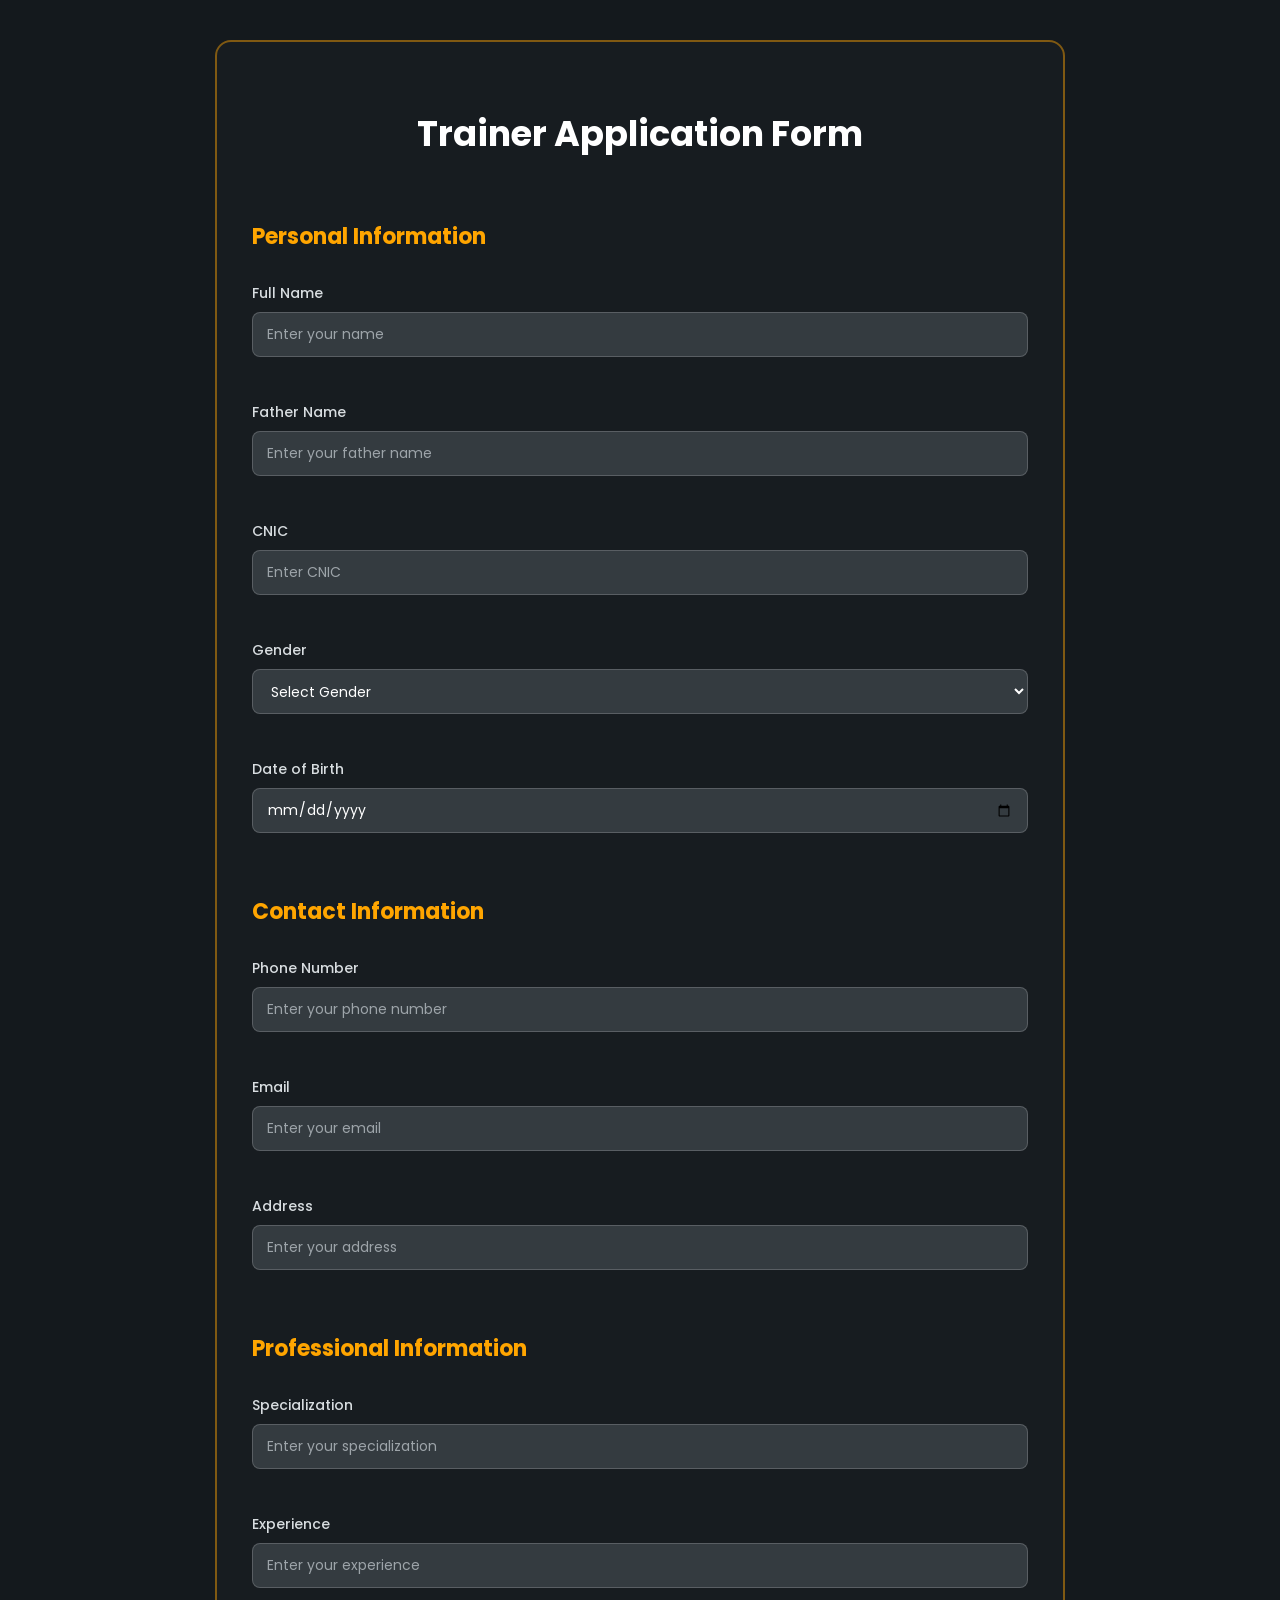
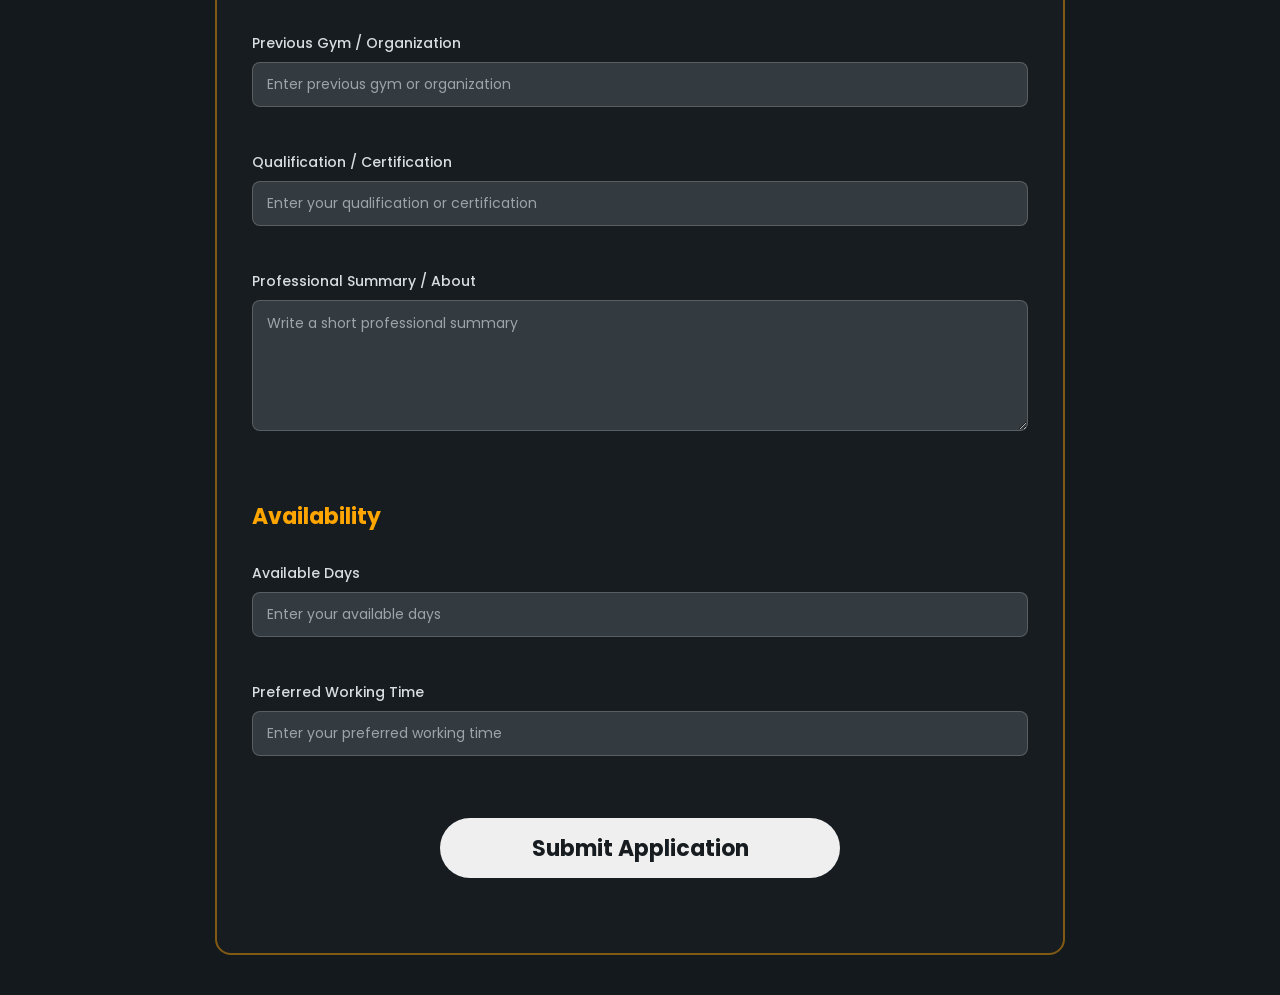
<file: trainer-application/trainer-application.html>
<!DOCTYPE html>
<html lang="en">
<head>
    <meta charset="UTF-8">
    <meta name="viewport" content="width=device-width, initial-scale=1.0">
    <title>Trainer Application | Gym Management System</title>
    <link rel="stylesheet" href="trainer-application.css">
    <link href="https://fonts.googleapis.com/css2?family=Poppins:wght@400;500;600;700&display=swap" rel="stylesheet">
</head>

<body>

    <div class="trainer-container">

        <div class="trainer-box">

            <h1 class="page-title">Trainer Application Form</h1>

            <form class="trainer-form" id="trainerApplicationForm">


                <!-- Personal Information -->

                <div class="personal-section">

                    <h2 class="section-title">Personal Information</h2>


                    <label for="fullName">Full Name</label>
                    <input type="text" id="fullName" name="fullName" placeholder="Enter your name">
                    <small id="fullNameError"></small>
                    <br>


                    <label for="fatherName">Father Name</label>
                    <input type="text" id="fatherName" name="fatherName" placeholder="Enter your father name">
                    <small id="fatherNameError"></small>
                    <br>


                    <label for="cnic">CNIC</label>
                    <input type="text" id="cnic" name="cnic" placeholder="Enter CNIC">
                    <small id="cnicError"></small>
                    <br>


                    <label for="gender">Gender</label>
                    <select name="gender" id="gender">

                        <option value="">Select Gender</option>
                        <option value="male">Male</option>
                        <option value="female">Female</option>

                    </select>

                    <small id="genderError"></small>
                    <br>


                    <label for="dateOfBirth">Date of Birth</label>
                    <input type="date" id="dateOfBirth" name="dateOfBirth">
                    <small id="dateOfBirthError"></small>

                </div>


                <!-- Contact Information -->

                <div class="contact-section">

                    <h2 class="section-title">Contact Information</h2>


                    <label for="phoneNumber">Phone Number</label>
                    <input type="tel" id="phoneNumber" name="phoneNumber" placeholder="Enter your phone number">
                    <small id="phoneNumberError"></small>
                    <br>


                    <label for="email">Email</label>
                    <input type="email" id="email" name="email" placeholder="Enter your email">
                    <small id="emailError"></small>
                    <br>


                    <label for="address">Address</label>
                    <input type="text" id="address" name="address" placeholder="Enter your address">
                    <small id="addressError"></small>

                </div>


                <!-- Professional Information -->

                <div class="professional-section">

                    <h2 class="section-title">Professional Information</h2>


                    <label for="specialization">Specialization</label>
                    <input type="text" id="specialization" name="specialization" placeholder="Enter your specialization">
                    <small id="specializationError"></small>
                    <br>


                    <label for="experience">Experience</label>
                    <input type="text" id="experience" name="experience" placeholder="Enter your experience">
                    <small id="experienceError"></small>
                    <br>


                    <label for="previousOrganization">
                        Previous Gym / Organization
                    </label>

                    <input type="text" id="previousOrganization" name="previousOrganization"
                     placeholder="Enter previous gym or organization">

                    <small id="previousOrganizationError"></small>
                    <br>


                    <label for="qualification">
                        Qualification / Certification
                    </label>

                    <input
                        type="text"
                        id="qualification"
                        name="qualification" placeholder="Enter your qualification or certification">

                    <small id="qualificationError"></small>
                    <br>


                    <label for="professionalSummary">
                        Professional Summary / About
                    </label>

                    <textarea
                        id="professionalSummary"
                        name="professionalSummary"
                        rows="5" placeholder="Write a short professional summary"></textarea>

                    <small id="professionalSummaryError"></small>

                </div>


                <!-- Availability -->

                <div class="availability-section">

                    <h2 class="section-title">Availability</h2>


                    <label for="availableDays">Available Days</label>
                    <input type="text" id="availableDays" name="availableDays" placeholder="Enter your available days">
                    <small id="availableDaysError"></small>
                    <br>


                    <label for="workingTime">
                        Preferred Working Time
                    </label>

                    <input
                        type="text"
                        id="workingTime"
                        name="workingTime" placeholder="Enter your preferred working time">

                    <small id="workingTimeError"></small>

                </div>


                <!-- Submit Button -->

                <div class="form-actions">

                    <button type="submit">
                        Submit Application
                    </button>

                       <p id="successMessage"></p>

                </div>

            </form>

        </div>

    </div>


    <script src="trainer-application.js"></script>

</body>
</html>
</file>
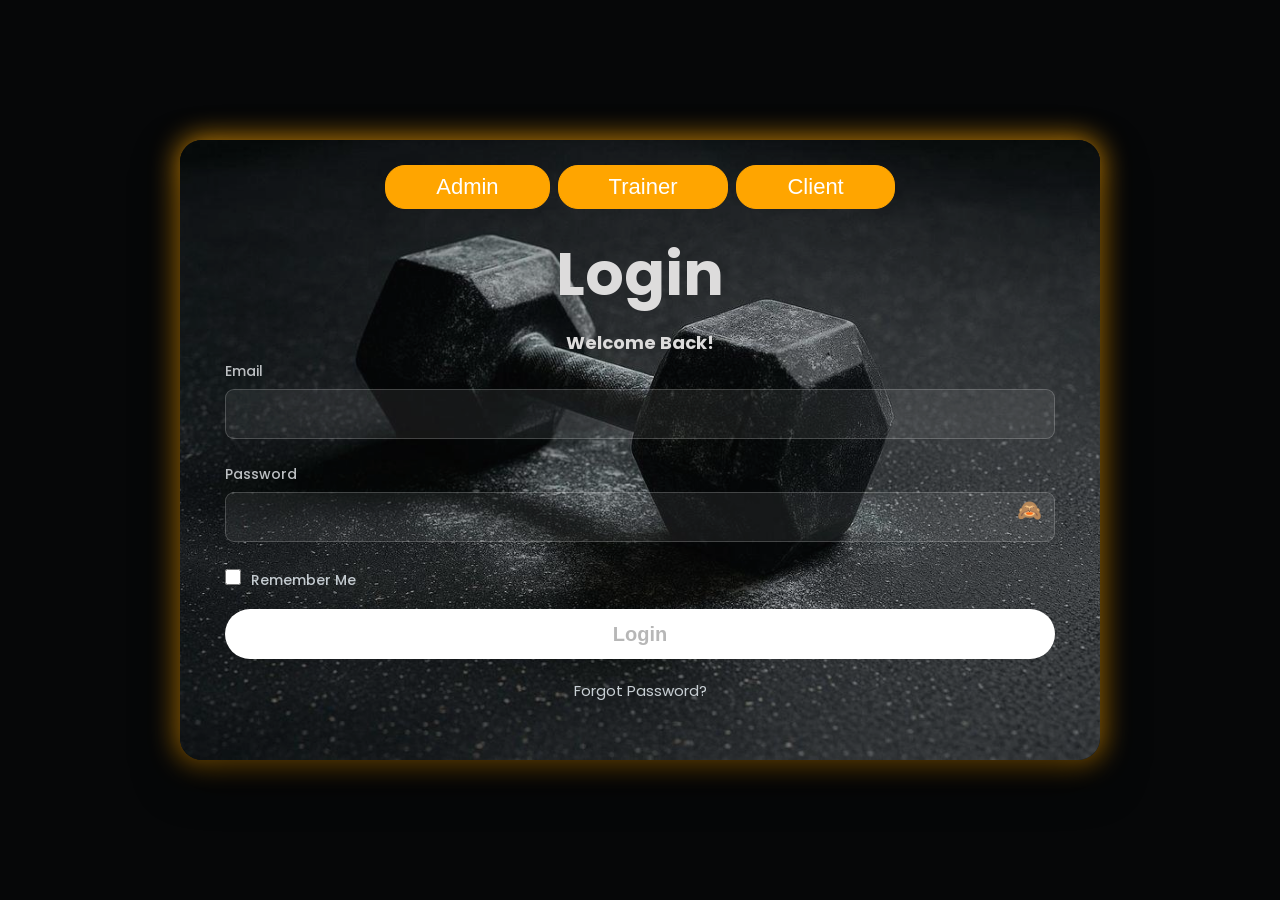
<file: trainer-dashboard/trainer-dashboard.html>
<!DOCTYPE html>
<html lang="en">

<head>
    <meta charset="UTF-8">
    <meta name="viewport" content="width=device-width, initial-scale=1.0">

    <title>Trainer Dashboard | Gym Management System</title>

    <link rel="stylesheet" href="trainer-dashboard.css">

    <link rel="stylesheet"
        href="https://cdnjs.cloudflare.com/ajax/libs/font-awesome/6.5.2/css/all.min.css">
        <link href="https://fonts.googleapis.com/css2?family=Poppins:wght@400;500;600;700&display=swap" rel="stylesheet">
</head>

<body>

    <div class="trainer-dashboard">

        <!-- SIDEBAR -->
        <div class="sidebar">

            <div class="sidebar-header">
                <h2 class="sidebar-title">Gym Management</h2>
            </div>

            <div class="sidebar-menu">

                <nav class="sidebar-nav">
                    <ul>

                        <!-- My Profile at Top -->


                        
                        <li>
                            <a href="#dashboard">
                                <i class="fa-solid fa-chart-bar fa-beat"></i>
                                Dashboard
                            </a>
                        </li>





                        <li>
                            <a href="#my-profile">
                                <i class="fa-solid fa-id-card fa-beat-fade"></i>
                                My Profile
                            </a>
                        </li>

                        <li>
                            <a href="#my-clients">
                                <i class="fa-solid fa-user-group fa-bounce"></i>
                                My Clients
                            </a>
                        </li>

                        <li>
                            <a href="#attendance">
                                <i class="fa-solid fa-user-check fa-beat"></i>
                                Attendance
                            </a>
                        </li>

                        <li>
                            <a href="#training-schedule">
                                <i class="fa-solid fa-calendar-days fa-flip"></i>
                                Training Schedule
                            </a>
                        </li>

                        <li>
                            <a href="#notifications">
                                <i class="fa-solid fa-bell fa-shake"></i>
                                Notifications
                            </a>
                        </li>

                    </ul>
                </nav>

            </div>


            <!-- LOGOUT -->
            <div class="sidebar-footer">

                <a href="#" class="logout-link">
                    <i class="fa-solid fa-door-closed fa-beat"></i>
                    Logout
                </a>

            </div>

        </div>


        <!-- MAIN CONTENT -->
        <div class="main-content">


            <!-- DASHBOARD HEADER -->
            <div class="dashboard-header">

                <h2 class="dashboard-title">Trainer Dashboard</h2>

                <h2 class="trainer-welcome"> Hello <span id="loggedInTrainerName">Trainer</span>! 😊</h2>
                <button class="theme-toggle">🌙</button>

            </div>


            <!-- DASHBOARD OVERVIEW -->
            <div class="overview-section" id="dashboard">

                <div class="overview-cards">


                    <!-- TOTAL ASSIGNED CLIENTS -->
                    <div class="overview-card">

                        <h3 class="card-title">
                            Total Assigned Clients
                        </h3>

                        <div class="total-value" id="totalAssignedClients">0</div>

                    </div>


                     <!-- TODAY'S TRAINING  -->
                    <div class="overview-card">

                        <h3 class="card-title">
                            Today's Training Sessions
                        </h3>

                        <div class="total-value">0</div>

                    </div>


                     <!-- UPCOMING SESSIONS  -->
                    <div class="overview-card">

                        <h3 class="card-title">
                            Upcoming Sessions
                        </h3>

                        <div class="total-value">0</div>

                    </div>


                     <!-- AVAILABLE SLOTS  -->
                    <div class="overview-card">

                        <h3 class="card-title">
                            Available Time Slots
                        </h3>

                        <div class="total-value" id="availableTimeSlots">8</div>

                    </div>

                </div>

            </div> 

<!-- 
             MY CLIENTS 
            <div class="my-clients-section" id="my-clients">

                <h2 class="section-title">My Clients</h2>

                <div class="clients-table-container">

                    <table class="clients-table">

                        <thead>

                            <tr>
                                <th>Client ID</th>
                                <th>Client Name</th>
                                <th>Package</th>
                                <th>Activity</th>
                                <th>Training Day</th>
                                <th>Training Time</th>
                                <th>Membership Status</th>
                            </tr>

                        </thead>


                        <tbody id="clientsTableBody">

                             Client records will be added here

                        </tbody>

                    </table>

                </div>

            </div> -->








        
<!-- MY CLIENTS SECTION -->
<section class="my-clients-section content-section" id="my-clients">

    <div class="section-header">
        <h2 class="section-title">My Clients</h2>
        <p>View clients assigned to you for training.</p>
    </div>

    <div class="clients-table-container">

        <table class="clients-table">

            <thead>
                <tr>
                    <th>Client ID</th>
                    <th>Client Name</th>
                    <th>Package</th>
                    <th>Activity</th>
                    <!-- <th>Training Day</th> -->
                    <th>Training Time</th>
                    <!-- <th>Membership Status</th> -->
                </tr>
            </thead>

            <tbody id="clientsTableBody">
                <!-- Assigned clients will appear here through JavaScript -->
            </tbody>

        </table>

        <p id="noClientsMessage" style="display: none;">
            No clients have been assigned to you yet.
        </p>

    </div>

</section>





        
<section class="trainer-attendance-section" id="attendance">

    <h1>Trainer Attendance</h1>

    <p class="description">
        Biometric Attendance Terminal
    </p>

    <div class="attendance-terminal">

        <div class="fingerprint-icon">🖐️</div>

        <h2>Scan Your Thumb</h2>

        <p id="trainerScanStatus">
            Place your thumb on the scanner to mark attendance.
        </p>

        <p class="trainer-name">
            Trainer: <strong id="attendanceTrainerName">Loading...</strong>
        </p>

        <p class="trainer-id">
            Trainer ID: <strong id="attendanceTrainerId">Loading...</strong>
        </p>

        <button type="button" id="trainerScanButton">
            Scan Thumb
        </button>

    </div>

    <div class="attendance-records">

        <h2>My Attendance History</h2>

        <div class="attendance-records">

            <h2>Recent Attendance</h2>

            <div class="table-container">
                <table>
                    <thead>
                        <tr>
                            <th>Date</th>
                            <th>Check-in</th>
                            <th>Check-out</th>
                            <th>Status</th>
                        </tr>
                    </thead>

                    <tbody id="trainerAttendanceTable"></tbody>
                </table>
            </div>

            <details class="attendance-history-dropdown">
                <summary>View Older Attendance History</summary>

                <div class="table-container">
                    <table>
                        <thead>
                            <tr>
                                <th>Date</th>
                                <th>Check-in</th>
                                <th>Check-out</th>
                                <th>Status</th>
                            </tr>
                        </thead>

                        <tbody id="olderTrainerAttendanceTable"></tbody>
                    </table>
                </div>

                <p id="noOlderTrainerRecord">
                    No older attendance records.
                </p>
            </details>

            <p id="noTrainerAttendanceRecord">
                No recent attendance records found.
            </p>

        </div>

    </div>

</section>





<!-- 
             TRAINING SCHEDULE 
            <div class="training-schedule-section" id="training-schedule">

                <h2 class="section-title">Training Schedule</h2>

                <div class="schedule-table-container">

                    <table class="schedule-table">

                        <thead>

                            <tr>
                                <th>Client ID</th>
                                <th>Client Name</th>
                                <th>Activity</th>
                                <th>Training Day</th>
                                <th>Training Time</th>
                                <th>Package</th>
                                <th>Session Status</th>
                            </tr>

                        </thead>


                        <tbody id="scheduleTableBody">

                            Schedule records will be added here 

                        </tbody>

                    </table>

                </div>

            </div>




 -->







 
<!-- TRAINING SCHEDULE -->
<div class="training-schedule-section" id="training-schedule">

    <h2 class="section-title">Training Schedule</h2>

    <div class="schedule-table-container">

        <table class="schedule-table">

            <thead>
                <tr>
                    <th>Client ID</th>
                    <th>Client Name</th>
                    <th>Activity</th>
                    <!-- <th>Training Day</th> -->
                    <th>Training Time</th>
                    <th>Package</th>
                    <!-- <th>Session Status</th> -->
                </tr>
            </thead>

            <tbody id="scheduleTableBody">
                <!-- Schedule records will be added here -->
            </tbody>

        </table>

    </div>

</div>

        



<!-- My Profile Section -->
<section id="my-profile" class="content-section">

    <div class="section-header">
        <h2>My Profile</h2>
        <p>View your trainer information</p>
    </div>

    <div class="profile-card">

        <p>Trainer ID: <span id="trainerProfileId">-</span></p>

        <p>Full Name: <span id="trainerProfileName">-</span></p>

        <p>Father Name: <span id="trainerProfileFatherName">-</span></p>

        <p>CNIC: <span id="trainerProfileCnic">-</span></p>

        <p>Gender: <span id="trainerProfileGender">-</span></p>

        <p>Date of Birth: <span id="trainerProfileDob">-</span></p>

        <p>Phone Number: <span id="trainerProfilePhone">-</span></p>

        <p>Email: <span id="trainerProfileEmail">-</span></p>

        <p>Address: <span id="trainerProfileAddress">-</span></p>

        <p>Specialization: <span id="trainerProfileSpecialization">-</span></p>

        <p>Experience: <span id="trainerProfileExperience">-</span></p>

        <p>Qualification: <span id="trainerProfileQualification">-</span></p>

        <p>Previous Organization: <span id="trainerProfileOrganization">-</span></p>

        <p>Professional Summary: <span id="trainerProfileSummary">-</span></p>

        <p>Available Days: <span id="trainerProfileDays">-</span></p>

        <p>Preferred Working Time: <span id="trainerProfileTimings">-</span></p>

        <p>Application Date: <span id="trainerProfileApplicationDate">-</span></p>

        <p>Interview Date: <span id="trainerProfileInterviewDate">-</span></p>

        <p>Interview Time: <span id="trainerProfileInterviewTime">-</span></p>

        <p>Hired Date: <span id="trainerProfileHiredDate">-</span></p>

        <p>Status: <span id="trainerProfileStatus">-</span></p>

    </div>

</section>











             <!-- NOTIFICATIONS  -->
            <div class="notification-section" id="notifications">

                <h2 class="section-title">Notifications</h2>

                <div class="notification-list">


                    <div class="notification-item">
                        <p>New Client Assigned</p>
                    </div>


                    <div class="notification-item">
                        <p>Training Schedule Updated</p>
                    </div>

<!-- 
                    <div class="notification-item">
                        <p>Session Reminder</p>
                    </div>


                    <div class="notification-item">
                        <p>Client Training Time Changed</p>
                    </div> -->


                </div>

            </div>  


        </div>

    </div>
     
    <script src="trainer-dashboard.js"></script>

</body>

</html>
</file>
<file: admin-dashboard/admin-dashboard.css>
html { 
    scroll-behavior: smooth; 
} 


/* ============================== 
RESET 
================================= */ 

* { 
    margin: 0; 
    padding: 0; 
    box-sizing: border-box; 
} 


/* ============================== 
BODY 
================================= */ 

body { 
    /* font-family: Arial, Helvetica, sans-serif; */

    font-family: 'Poppins', sans-serif; 
    background: #14191d; 
    color: #ffffff; 
} 


/* ============================== 
ADMIN DASHBOARD 
================================= */ 

.admin-dashboard { 
    min-height: 100vh; 
    display: flex; 
} 


/* ============================== 
SIDEBAR 
================================= */ 

.sidebar { 
    width: 250px; 
    height: 100vh;
    min-height: 100vh; 
    background: #171c20; 
    border-right: 1px solid #FFA500; 
    box-shadow: 5px 0 25px rgba(0, 0, 0, 0.45); 
    display: flex; 
    flex-direction: column; 
    position: fixed; 
    left: 0; 
    top: 0; 
}


/* ============================== 
SIDEBAR HEADER 
================================= */ 

.sidebar-header { 
    padding: 28px 20px; 
    border-bottom: 1px solid rgba(255, 255, 255, 0.12); 
    text-align: center;
    flex-shrink: 0;
} 

.sidebar-title { 
    color: #FFA500; 
    font-size: 23px; 
} 


/* ============================== 
SIDEBAR MENU 
================================= */ 
/* 
.sidebar-menu { 
    flex: 1; 
    min-height: 0;
    padding: 25px 15px; 
    overflow-y: auto;
    /* scrollbar-width: none; */
    /* background: red; */


/* }  
/* 
.sidebar-menu::-webkit-scrollbar {
    display: none;
} */ 




.sidebar-menu { 
    flex: 1; 
    min-height: 0;
    padding: 25px 15px; 
    overflow-y: auto;
    scrollbar-width: none;
}

.sidebar-menu::-webkit-scrollbar {
    display: none;
}




.sidebar-nav ul { 
    list-style: none; 
} 

.sidebar-nav li { 
    margin-bottom: 5px; 
}


.sidebar-nav a { 
    display: flex; 
    align-items: center; 
    gap: 12px; 
    padding: 11px 15px; 
    border-radius: 9px; 
    color: #d8dde0; 
    text-decoration: none; 
    font-size: 14px; 
    transition: 0.3s ease; 
}

.sidebar-nav a i { 
    width: 18px; 
    text-align: center; 
    font-size: 14px; 
} 

.sidebar-nav a:hover { 
    background: rgba(255, 165, 0, 0.12); 
    color: #FFA500; 
    font-weight: 800; 
    transform: translateX(3px); 
} 


/* ============================== 
SIDEBAR FOOTER 
================================= */ 

.sidebar-footer { 
    padding: 20px 15px; 
    border-top: 1px solid rgba(255, 255, 255, 0.12);
    flex-shrink: 0;
} 

.logout-link { 
    display: flex; 
    align-items: center; 
    justify-content: center; 
    gap: 10px; 
    padding: 13px 15px; 
    border-radius: 9px; 
    color: #d8dde0; 
    text-decoration: none; 
    text-align: center; 
    transition: 0.3s ease; 
} 

.logout-link:hover { 
    color: #FFA500; 
    background: rgba(255, 165, 0, 0.12); 
    font-weight: 800; 
} 


/* ============================== 
MAIN CONTENT 
================================= */ 

.main-content { 
    width: calc(100% - 250px); 
    margin-left: 250px; 
    padding: 30px; 
} 


/* ============================== 
DASHBOARD HEADER 
================================= */ 

.dashboard-header { 
    display: flex; 
    justify-content: space-between; 
    align-items: center; 
    margin-bottom: 30px; 
} 

.dashboard-title { 
    font-size: 32px; 
    color: #ffffff; 
} 

.theme-toggle { 
    width: 45px; 
    height: 45px; 
    border: 1px solid #FFA500; 
    border-radius: 50%; 
    background: #171c20; 
    color: #ffffff; 
    font-size: 19px; 
    cursor: pointer; 
    transition: 0.3s ease; 
} 

.theme-toggle:hover { 
    color: #FFA500; 
    box-shadow: 0 0 15px rgba(255, 165, 0, 0.5); 
} 








/* Light Theme */
/* body.light-theme {
    background: #f5f5f5;
    color: #222222;
}  */





/* ============================== 
OVERVIEW SECTION 
================================= */ 

.overview-section { 
    margin-bottom: 35px; 
} 

.overview-cards { 
    display: grid; 
    grid-template-columns: repeat(6, 1fr); 
    gap: 15px; 
} 

.overview-card { 
    min-height: 125px; 
    padding: 22px 15px; 
    background: #171c20; 
    border: 1px solid rgba(255, 165, 0, 0.45); 
    border-radius: 14px; 
    box-shadow: 0 10px 25px rgba(0, 0, 0, 0.35); 
    transition: 0.3s ease; 
    text-align: center; 
    display: flex; 
    flex-direction: column; 
    align-items: center; 
    justify-content: center; 
} 

.overview-card:hover { 
    border-color: #FFA500; 
    box-shadow: 0 0 18px rgba(255, 165, 0, 0.35); 
    transform: translateY(-3px); 
} 

.card-title { 
    color: #c9d0d5; 
    font-size: 14px; 
    font-weight: 500; 
    line-height: 1.4; 
} 

.total-value { 
    margin-top: 18px; 
    color: #FFA500; 
    font-size: 30px; 
    font-weight: 700; 
    line-height: 1; 
} 

.overview-card:hover .card-title { 
    color: #ffffff; 
} 


/* ============================== 
SECTION TITLE 
================================= */ 

.section-title { 
    margin-bottom: 18px; 
    color: #ffffff; 
    font-size: 24px; 
} 


/* ============================== 
COMMON SECTIONS 
================================= */ 

.recent-notifications, 
.admission-requests, 
.clients-section, 
.trainers-section, 
.memberships-section, 
.attendance-section, 
.notification-section { 
    margin-bottom: 50px; 
} 


/* ============================== 
RECENT NOTIFICATIONS 
================================= */ 

.recent-notifications { 
    margin-bottom: 35px; 
} 

#recentNotificationsList { 
    display: grid; 
    gap: 12px; 
} 


/* ============================== 
NOTIFICATION ITEM 
================================= */ 

.notification-item { 
    padding: 18px 20px; 
    background: #171c20; 
    border: 1px solid rgba(255, 165, 0, 0.30); 
    border-radius: 10px; 
    transition: 0.3s ease; 
} 

.notification-item:hover { 
    border-color: #FFA500; 
    transform: translateX(3px); 
} 

.notification-item p { 
    color: #c9d0d5; 
    font-size: 16px; 
} 

.notification-item:hover p { 
    color: #ffffff; 
} 


/* ============================== 
COMMON TABLE CONTAINERS 
================================= */ 

.admission-table-container, 
.trainers-table-container, 
.active-membership-table-container, 
.expiring-membership-table-container, 
.expired-membership-table-container, 
.attendance-table-container { 
    width: 100%; 
    overflow-x: auto; 
    background: #171c20; 
    border: 1px solid rgba(255, 165, 0, 0.35); 
    border-radius: 14px; 
    box-shadow: 0 10px 25px rgba(0, 0, 0, 0.3); 
} 


/* ============================== 
COMMON TABLES 
================================= */ 

.admission-table, 
.trainers-table, 
.active-membership-table, 
.expiring-membership-table, 
.expired-membership-table, 
.attendance-table { 
    width: 100%; 
    min-width: 850px; 
    border-collapse: collapse; 
    table-layout: fixed; 
} 


/* ============================== 
TABLE HEADINGS 
================================= */ 

.admission-table th, 
.trainers-table th, 
.active-membership-table th, 
.expiring-membership-table th, 
.expired-membership-table th, 
.attendance-table th { 
    padding: 16px 15px; 
    color: #FFA500; 
    font-size: 15px; 
    font-weight: 600; 
    text-align: left; 
    line-height: 1.4; 
    border-bottom: 1px solid rgba(255, 165, 0, 0.35); 
    white-space: normal; 
} 


/* ============================== 
TABLE DATA 
================================= */ 

.admission-table td, 
.trainers-table td, 
.active-membership-table td, 
.expiring-membership-table td, 
.expired-membership-table td, 
.attendance-table td { 
    padding: 16px 15px; 
    color: #ffffff; 
    font-size: 16px; 
    line-height: 1.5; 
    vertical-align: middle; 
    border-bottom: 1px solid rgba(255, 255, 255, 0.08); 
    white-space: normal; 
} 


/* ============================== 
TABLE LAST ROW 
================================= */ 

.admission-table tbody tr:last-child td, 
.trainers-table tbody tr:last-child td, 
.active-membership-table tbody tr:last-child td, 
.expiring-membership-table tbody tr:last-child td, 
.expired-membership-table tbody tr:last-child td, 
.attendance-table tbody tr:last-child td { 
    border-bottom: none; 
} 


/* ============================== 
TABLE HOVER 
================================= */ 
/* 
.admission-table tbody tr:hover, 
.trainers-table tbody tr:hover, 
.active-membership-table tbody tr:hover, 
.expiring-membership-table tbody tr:hover, 
.expired-membership-table tbody tr:hover, 
.attendance-table tbody tr:hover { 
    background: rgba(255, 165, 0, 0.05); 
}  */





/* ==============================
   ADMISSION REQUESTS
================================= */

.admission-table-container {
    overflow-x: hidden;
}

.admission-table {
    width: 100%;
    min-width: 0;
    border-collapse: collapse;
    table-layout: fixed;
}

.admission-table th,
.admission-table td {
    padding: 15px 14px;
    white-space: normal;
    overflow-wrap: break-word;
    word-break: normal;
}

/* Column Widths */

.admission-table th:nth-child(1),
.admission-table td:nth-child(1) {
    width: 30%;
}

.admission-table th:nth-child(2),
.admission-table td:nth-child(2) {
    width: 20%;
}

.admission-table th:nth-child(3),
.admission-table td:nth-child(3) {
    width: 18%;
}

.admission-table th:nth-child(4),
.admission-table td:nth-child(4) {
    width: 17%;
}

.admission-table th:nth-child(5),
.admission-table td:nth-child(5) {
    width: 15%;
}




/* ============================== 
CLIENTS SECTION 
================================= */ 

.clients-section { 
    margin-bottom: 35px; 
} 


/* ============================== 
CLIENTS TABLE CONTAINER 
================================= */ 

.clients-table-container { 
    width: 100%; 
    overflow: hidden; 
    background: #171c20; 
    border: 1px solid rgba(255, 165, 0, 0.35); 
    border-radius: 14px; 
    box-shadow: 0 10px 25px rgba(0, 0, 0, 0.3); 
} 


/* ============================== 
CLIENTS TABLE 
================================= */ 

.clients-table { 
    width: 100%; 
    border-collapse: collapse; 
    table-layout: fixed; 
} 


/* ============================== 
CLIENTS TABLE HEAD 
================================= */ 

.clients-table th { 
    padding: 15px 14px; 
    color: #FFA500; 
    font-size: 16px; 
    font-weight: 600; 
    text-align: left; 
    line-height: 1.4; 
    border-bottom: 1px solid rgba(255, 165, 0, 0.35); 
} 


/* ============================== 
CLIENTS TABLE DATA 
================================= */ 

.clients-table td { 
    padding: 15px 14px; 
    color: #ffffff; 
    font-size: 15px; 
    line-height: 1.5; 
    vertical-align: middle; 
    border-bottom: 1px solid rgba(255, 255, 255, 0.08); 
    overflow-wrap: break-word; 
    word-break: break-word; 
} 


/* ============================== 
CLIENTS LAST ROW 
================================= */ 

.clients-table tbody tr:last-child td { 
    border-bottom: none; 
} 


/* ============================== 
CLIENTS HOVER 
================================= */ 

/* .clients-table tbody tr:hover { */
    /* background: rgba(255, 165, 0, 0.05); */
/* } */ 


/* ============================== 
CLIENT DETAILS ROW 
================================= */ 

/* .clients-table .client-details-row { */
    /* background: rgba(255, 255, 255, 0.015); */
/* } */ 

.clients-table .client-details-row td { 
    padding: 12px 14px; 
} 


/* ============================== 
MANAGE CLIENT BUTTON 
================================= */ 

.manage-client-btn { 
    display: inline-block; 
    padding: 8px 15px; 
    /* border: 1px solid rgba(255, 255, 255, 0.25); */
    border-radius: 7px; 
    background: #ffffff; 
    color: #171c20; 
    font-size: 13px; 
    font-weight: 800; 
    cursor: pointer; 
    transition: 0.3s ease; 
} 

.manage-client-btn:hover { 
    background: #afada9; 
    border-color: #ffffff; 
    /* transform: translateY(-1px); */
} 








/* ==============================
TRAINER APPLICATIONS
================================= */

.trainer-applications-section {
    margin-bottom: 50px;
}


/* ==============================
TRAINER APPLICATIONS TABLE CONTAINER
================================= */

.trainer-applications-table-container {
    width: 100%;
    overflow-x: hidden;
    background: #171c20;
    border: 1px solid rgba(255, 165, 0, 0.35);
    border-radius: 14px;
    box-shadow: 0 10px 25px rgba(0, 0, 0, 0.3);
}


/* ==============================
TRAINER APPLICATIONS TABLE
================================= */

/* .trainer-applications-table {
    width: 100%;
    min-width: 1100px;
    border-collapse: collapse;
    table-layout: fixed;
} */






.trainer-applications-table {
    width: 100%;
    /* min-width: 1250px; */
    border-collapse: collapse;
    table-layout: fixed;
    
}




/* ==============================
TRAINER APPLICATIONS TABLE HEAD
================================= */

.trainer-applications-table th {
    padding: 16px 15px;
    color: #FFA500;
    font-size: 15px;
    font-weight: 600;
    text-align: left;
    line-height: 1.4;
    border-bottom: 1px solid rgba(255, 165, 0, 0.35);
    /* white-space: normal; */
    white-space: nowrap;
}


/* ==============================
TRAINER APPLICATIONS TABLE DATA
================================= */

.trainer-applications-table td {
    padding: 16px 15px;
    color: #ffffff;
    font-size: 16px;
    line-height: 1.5;
    vertical-align: middle;
    border-bottom: 1px solid rgba(255, 255, 255, 0.08);
    white-space: normal;
    overflow-wrap: break-word;
    word-break: break-word;
}


/* ==============================
TRAINER APPLICATIONS LAST ROW
================================= */

.trainer-applications-table tbody tr:last-child td {
    border-bottom: none;
}


/* ==============================
TRAINER APPLICATIONS HOVER
================================= */

/* .trainer-applications-table tbody tr:hover { */
    /* background: rgba(255, 165, 0, 0.05); */
/* } */


/* ==============================
REVIEW BUTTON
================================= */

.review-application-btn {
    display: inline-block;
    padding: 8px 15px;
    border: none;
    border-radius: 7px;
    background: #ffffff;
    color: #171c20;
    font-size: 14px;
    font-weight: 800;
    cursor: pointer;
    transition: 0.3s ease;
}



.application-details-column h2 {
    color: #f39c12;
}





/* ==============================
   TRAINER APPLICATION REVIEW
================================= */

.review-content-wrapper {
    display: grid;
    grid-template-columns: 1fr 1fr;
    gap: 35px;
    width: 100%;
}


/* ==============================
   APPLICATION DETAILS COLUMN
================================= */

.application-details-column {
    min-width: 0;
}


/* ==============================
   INTERVIEW SCHEDULE COLUMN
================================= */

.interview-schedule-column {
    min-width: 0;
    padding: 20px;
    background: #14191d;
    border: 1px solid rgba(255, 165, 0, 0.35);
    border-radius: 12px;
}


/* ==============================
   INTERVIEW FORM
================================= */

.interview-schedule-column h2 {
    margin-bottom: 20px;
    color: #FFA500;
    font-size: 21px;
}


.interview-schedule-column label {
    display: block;
    margin-top: 15px;
    margin-bottom: 7px;
    color: #ffffff;
    font-size: 14px;
    font-weight: 500;
}


.interview-schedule-column input {
    width: 100%;
    padding: 11px 12px;
    border: 1px solid rgba(255, 255, 255, 0.20);
    border-radius: 7px;
    background: #171c20;
    color: #ffffff;
    font-family: 'Poppins', sans-serif;
    font-size: 14px;
    outline: none;
}


.interview-schedule-column input:focus {
    border-color: #FFA500;
}


.interview-schedule-column input::placeholder {
    color: #9ca3af;
}


/* ==============================
   INTERVIEW FORM BUTTONS
================================= */

.save-interview-btn,
.cancel-interview-btn {
    display: inline-block;
    padding: 10px 18px;
    margin-top: 20px;
    margin-right: 8px;
    border: none;
    border-radius: 7px;
    font-family: 'Poppins', sans-serif;
    font-size: 14px;
    font-weight: 600;
    cursor: pointer;
}


.save-interview-btn {
    background: #FFA500;
    color: #171c20;
}


.save-interview-btn:hover {
    background: #afada9;
}


.cancel-interview-btn {
    background: #171c20;
    color: #ffffff;
    border: 1px solid rgba(255, 165, 0, 0.5);
}


.cancel-interview-btn:hover {
    background: #252a30;
}




.interview-message {
    margin-top: 15px;
    color: #FFA500;
    font-size: 14px;
    font-weight: 500;
}



/* Join Interview Button */
.join-interview-btn {
    background-color: #f39c12;
    color: #ffffff;
    border: none;
    padding: 10px 18px;
    border-radius: 6px;
    cursor: pointer;
    font-size: 14px;
    font-weight: 500;
}

.join-interview-btn:hover {
    background-color: #d98208;
}

.join-interview-btn:disabled {
    background-color: #777777;
    color: #dddddd;
    cursor: not-allowed;
}





/* ==============================
   MOBILE
================================= */

@media screen and (max-width: 800px) {

    .review-content-wrapper {
        grid-template-columns: 1fr;
    }

}








/* ==============================
   Trainer Application Action Buttons
================================= */

.schedule-interview-btn,
.reject-application-btn {
    display: inline-block;
    padding: 10px 18px;
    border: none;
    border-radius: 7px;
    /* background: #ffffff; */
    background-color: #FFA500;
    color: #171c20;
    font-family: 'Poppins', sans-serif;
    font: size 14px;
    font-weight: 600;
    cursor: pointer;
    transition: 0.3s ease;
    margin-top: 15px;
    margin-right: 10px;
}

.schedule-interview-btn:hover,
.reject-application-btn:hover {
    background: #afada9;
}




.schedule-interview-btn:hover {
    background: #afada9;
}

.reject-application-btn {
    background: #171c20;
    color: #ffffff;
    border: 1px solid rgba(255, 165, 0, 0.5);
}

.reject-application-btn:hover {
    background: #252a30;
    
}



.review-application-btn:hover {
    background: #afada9;
}






/* ============================== 
MEMBERSHIPS 
================================= */ 

.memberships { 
    text-align: center; 
    color: #ffffff; 
    /* font-size: 26px; */
    margin-bottom: 25px; 
} 


/* ============================== 
EXPIRING / EXPIRED 
================================= */ 

.expiring-soon, 
.expired-memberships { 
    margin-top: 45px; 
} 


/* ============================== 
NO DATA 
================================= */ 

#noExpiringSoon td, 
#noExpiredMemberships td { 
    text-align: center; 
    color: #9ca3af; 
    padding: 18px; 
} 


/* ============================== 
NOTIFICATIONS SECTION 
================================= */ 

.notification-list { 
    display: grid; 
    gap: 12px; 
} 

.notification-section .notification-item { 
    padding: 18px 20px; 
} 


/* ============================== 
EMPTY NOTIFICATION MESSAGE 
================================= */ 

#notifications .notification-list > p { 
    color: #9ca3af; 
    font-size: 14px; 
    font-weight: 500; 
} 


/* ============================== 
PAGE OPEN ANIMATION 
================================= */ 

body { 
    animation: dashboardOpen 0.6s ease-in; 
} 

@keyframes dashboardOpen { 

    from { 
        opacity: 0; 
    } 

    to { 
        opacity: 1; 
    } 
} 


/* ============================== 
TABLET 
================================= */ 

@media screen and (max-width: 1100px) { 

    .overview-cards { 
        grid-template-columns: repeat(3, 1fr); 
    } 

} 


/* ============================== 
SMALL TABLET 
================================= */ 

@media screen and (max-width: 800px) { 

    .sidebar { 
        width: 210px; 
    } 

    .main-content { 
        width: calc(100% - 210px); 
        margin-left: 210px; 
        padding: 20px; 
    } 

    .overview-cards { 
        grid-template-columns: repeat(2, 1fr); 
    } 

} 


/* ============================== 
MOBILE 
================================= */ 

@media screen and (max-width: 600px) { 

    .admin-dashboard { 
        display: block; 
    } 

    .sidebar { 
        position: relative; 
        width: 100%; 
        height: auto;
        min-height: auto; 
    } 

    .sidebar-menu { 
        padding: 15px; 
    } 

    .sidebar-nav ul { 
        display: grid; 
        grid-template-columns: repeat(2, 1fr); 
        gap: 8px; 
    } 

    .sidebar-nav li { 
        margin-bottom: 0; 
    } 

    .sidebar-nav a { 
        justify-content: center; 
        text-align: center; 
        padding: 12px 8px; 
        font-size: 12px; 
    } 

    .sidebar-nav a i { 
        width: auto; 
    } 

    .main-content { 
        width: 100%; 
        margin-left: 0; 
        padding: 20px; 
    } 

    .overview-cards { 
        grid-template-columns: 1fr; 
    } 

    .dashboard-title { 
        font-size: 27px; 
    } 

    .theme-toggle { 
        width: 42px; 
        height: 42px; 
    } 

    .clients-table { 
        table-layout: auto; 
    } 

    .clients-table th, 
    .clients-table td { 
        padding: 14px 12px; 
        font-size: 13px; 
    } 

    .manage-client-btn { 
        padding: 7px 11px; 
        font-size: 12px; 
    } 

    .memberships { 
        font-size: 24px; 
    } 
}












/* ==============================
   ADMISSION REVIEW BUTTON
================================= */

.review-admission-btn {
    padding: 8px 15px;
    border: none;
    border-radius: 7px;
    background: #ffffff;
    color: #171c20;
    font-family: 'Poppins', sans-serif;
    font-size: 13px;
    font-weight: 700;
    cursor: pointer;
    transition: 0.3s ease;
}

.review-admission-btn:hover {
    background: #afada9;
}

/* .review-admission-btn.active { */
    /* background: #FFA500; */
    /* color: #171c20; */
/* } */





.admission-details {
    width: 100%;
    /* padding: 22px 14px; */
    /* background: transparent; */
    border: none;
    border-radius: 0;
}

.admission-details h3 {
    /* margin-bottom: 10px; */
    color: #FFA500;
    font-size: 25px;
}

.admission-details p {
    /* margin-bottom: 10px; */
    /* color: #d8dde0; */
    font-size: 15px;
    line-height: 1.7;
    overflow-wrap: anywhere;
}







/* ==============================
   APPROVE / REJECT BUTTONS
================================= */

.request-actions {
    display: flex;
    flex-wrap: wrap;
    gap: 12px;
    margin-top: 22px;
}

.approve-btn,
.reject-btn {
    padding: 10px 18px;
    border: none;
    border-radius: 7px;
    font-family: 'Poppins', sans-serif;
    font-size: 14px;
    font-weight: 600;
    cursor: pointer;
    transition: 0.3s ease;
}

.approve-btn {
    background: #FFA500;
    color: #171c20;
}

.approve-btn:hover {
    background: #e69500;
}

.reject-btn {
    background: #171c20;
    color: #ffffff;
    border: 1px solid rgba(255, 165, 0, 0.6);
}

.reject-btn:hover {
    background: #252a30;
}




/* ================= Review Trainer Button ================= */

.review-trainer-btn {
    /* background-color: #f28c28; */
    /* color: #ffffff; */
    color: #14191d;
    border: none;
    padding: 8px 16px;
    border-radius: 5px;
    font-size: 14px;
    font-weight: 600;
    cursor: pointer;
    transition: background-color 0.3s ease;
}

.review-trainer-btn:hover {
    /* background-color: #d97516; */
    background-color: #c9d0d5;
}
/* 
.review-trainer-btn.active {
    background-color: #292d32;
    color: #f28c28;
    border: 1px solid #f28c28;
} */



/* ================= Trainer Details Heading ================= */

.hired-trainer-details h3 {
    color: #f39c12;
    font-size: 25px;
}



/* Hire Trainer Button */
.hire-trainer-btn {
    /* background-color: #f97316; */
    /* background-color: #f39c12; */
    background-color: #f39c12;
    /* color: #ffffff; */
    color: #14191d;
    border: none;
    padding: 10px 20px;
    border-radius: 5px;
     margin-right: 10px;
    font-size: 14px;
    font-weight: 600;
    cursor: pointer;
    transition: background-color 0.3s ease;
}

.hire-trainer-btn:hover {
    /* background-color: #ea580c; */
    background-color: #9ca3af;
}

.hire-trainer-btn:disabled {
    background-color: #9ca3af;
    cursor: not-allowed;
}


























/* ==============================
ADMIN ATTENDANCE BOXES
================================= */

.attendance-section .attendance-group {
    background: #171c20;
    /* border: 1px solid #343d43; */
     /* border: 1px solid #f39c12; */
      border: 1px solid rgba(247, 182, 63, 0.5);
    border-radius: 8px;
    margin-bottom: 12px;
    overflow: hidden;
}

.attendance-section .attendance-group > summary {
    padding: 18px 20px;
    color: #f39c12;
    font-size: 16px;
    font-weight: 600;
    cursor: pointer;
    list-style: none;
}

.attendance-section .attendance-group > summary::-webkit-details-marker {
    display: none;
}

.attendance-section .attendance-group > summary::after {
    content: "+";
    float: right;
    font-size: 18px;
}

.attendance-section .attendance-group[open] > summary::after {
    content: "−";
}

.attendance-section .attendance-dropdown-content {
    padding: 18px 20px;
    border-top: 1px solid #343d43;
}

.attendance-section .attendance-dropdown-content h3 {
    /* color: #f39c12; */
    font-size: 15px;
    margin-bottom: 12px;
}

/* INDIVIDUAL CLIENT AND TRAINER BOXES */

.attendance-section .admin-person-attendance {
    background: #171c20;
    /* border: 1px solid #343d43; */
     /* border: 1px solid #47443d; */
      /* border: -1px solid rgb(253, 175, 5); */
      /* border: 1px solid #fdc324; */
    border-radius: 8px;
    margin-bottom: 12px;
    overflow: hidden;
}

.attendance-section .admin-person-attendance > summary {
    padding: 18px 20px;
    /* color: #f39c12; */
    font-size: 15px;
    font-weight: 500;
    cursor: pointer;
    list-style: none;
}

.attendance-section .admin-person-attendance > summary::-webkit-details-marker {
    display: none;
}

.attendance-section .admin-person-attendance > summary::after {
    content: "+";
    float: right;
}

.attendance-section .admin-person-attendance[open] > summary::after {
    content: "−";
}

/* ATTENDANCE HISTORY TABLE */

.attendance-section .admin-person-history {
    padding: 18px 20px;
    overflow-x: auto;
    border-top: 1px solid #343d43;
}

.attendance-section .admin-person-history table {
    width: 100%;
    border-collapse: collapse;
    min-width: 550px;
}

.attendance-section .admin-person-history th,
.attendance-section .admin-person-history td {
    padding: 12px;
    border-bottom: 1px solid #343d43;
    text-align: left;
    font-size: 14px;
}

.attendance-section .admin-person-history th {
    color: #f39c12;
    font-weight: 600;
}

.attendance-section .admin-person-history td {
    color: #ffffff;
}

.attendance-section .admin-attendance-empty {
    color: #9ca3af;
    font-size: 14px;
    font-weight: 500;
    padding: 12px 0;
}

@media (max-width: 600px) {
    .attendance-section .attendance-group > summary,
    .attendance-section .admin-person-attendance > summary {
        padding: 16px;
    }

    .attendance-section .attendance-dropdown-content,
    .attendance-section .admin-person-history {
        padding: 12px;
    }
}

















/* ==============================
   ADMIN DASHBOARD LIGHT THEME
================================= */

body.light-theme {
    background: #f5f5f5;
    color: #222222;
}

/* Sidebar */
body.light-theme .sidebar,
body.light-theme .overview-card,
body.light-theme .notification-item,
body.light-theme .admission-table-container,
body.light-theme .trainers-table-container,
body.light-theme .active-membership-table-container,
body.light-theme .expiring-membership-table-container,
body.light-theme .expired-membership-table-container,
body.light-theme .attendance-table-container,
body.light-theme .clients-table-container,
body.light-theme .trainer-applications-table-container,
body.light-theme .attendance-section .attendance-group,
body.light-theme .attendance-section .admin-person-attendance,
body.light-theme .interview-schedule-column input,
body.light-theme .theme-toggle {
    background: #ffffff;
}

/* Main headings and general text */
body.light-theme .dashboard-title,
body.light-theme .section-title,
body.light-theme .memberships,
body.light-theme .interview-schedule-column label,
body.light-theme .admission-table td,
body.light-theme .trainers-table td,
body.light-theme .active-membership-table td,
body.light-theme .expiring-membership-table td,
body.light-theme .expired-membership-table td,
body.light-theme .attendance-table td,
body.light-theme .clients-table td,
body.light-theme .trainer-applications-table td,
body.light-theme .attendance-section .admin-person-history td,
body.light-theme .attendance-section .admin-person-attendance > summary,
body.light-theme .admission-details p {
    color: #222222;
}

/* Sidebar links and card descriptions */
body.light-theme .sidebar-nav a,
body.light-theme .logout-link,
body.light-theme .card-title,
body.light-theme .notification-item p {
    color: #444444;
}

/* Keep orange accents unchanged */
body.light-theme .sidebar-title,
body.light-theme .total-value,
body.light-theme .admission-table th,
body.light-theme .trainers-table th,
body.light-theme .active-membership-table th,
body.light-theme .expiring-membership-table th,
body.light-theme .expired-membership-table th,
body.light-theme .attendance-table th,
body.light-theme .clients-table th,
body.light-theme .trainer-applications-table th,
body.light-theme .section-title,
body.light-theme .admission-details h3,
body.light-theme .attendance-section .attendance-group > summary,
body.light-theme .attendance-section .admin-person-history th {
    color: #FFA500;
}

/* Interview form */
body.light-theme .interview-schedule-column {
    background: #ffffff;
}

body.light-theme .interview-schedule-column input {
    color: #222222;
    border-color: #d0d0d0;
}

body.light-theme .interview-schedule-column input::placeholder {
    color: #777777;
}

/* Borders and separators */
body.light-theme .sidebar-header,
body.light-theme .sidebar-footer {
    border-color: #dddddd;
}

body.light-theme .admission-table td,
body.light-theme .trainers-table td,
body.light-theme .active-membership-table td,
body.light-theme .expiring-membership-table td,
body.light-theme .expired-membership-table td,
body.light-theme .attendance-table td,
body.light-theme .clients-table td,
body.light-theme .trainer-applications-table td,
body.light-theme .attendance-section .attendance-dropdown-content,
body.light-theme .attendance-section .admin-person-history,
body.light-theme .attendance-section .admin-person-history th,
body.light-theme .attendance-section .admin-person-history td {
    border-color: #e0e0e0;
}

/* Dark buttons become light in light theme */
body.light-theme .cancel-interview-btn,
body.light-theme .reject-application-btn,
body.light-theme .reject-btn {
    background: #f1f1f1;
    color: #222222;
}

body.light-theme .theme-toggle {
    color: #222222;
}
</file>
<file: check-status/check-status.css>
/* ================= Check Status Page ================= */

html {
    scroll-behavior: smooth;
}


/* Reset */

* {
    margin: 0;
    padding: 0;
    box-sizing: border-box;
}


/* Body */

body {
    font-family: 'Poppins', sans-serif;
    background: #14191d;
    color: #fff;
}


/* Main Container */

.check-status-container {
    min-height: 100vh;
    display: flex;
    justify-content: center;
    align-items: center;
    padding: 40px 20px;
}


/* Check Status Box */

.check-status-box {
    width: 100%;
    max-width: 600px;
    padding: 35px;
    background: #171c20;
    border: 2px solid rgba(255, 165, 0, 0.45);
    border-radius: 16px;
}


/* Page Title */

.page-title {
    text-align: center;
    font-size: 40px;
    margin-bottom: 15px;
}


/* Page Description */

.page-description {
    text-align: center;
    color: #9da4a9;
    font-size: 14px;
    line-height: 1.6;
    margin-bottom: 45px;
}


/* Labels */

label {
    display: block;
    color: #d8dde0;
    font-size: 14px;
    font-weight: 500;
    margin-bottom: 8px;
}


/* Inputs */

input {
    width: 100%;
    height: 45px;
    padding: 0 14px;
    margin-bottom: 30px;
    background: #343b40;
    border: 1px solid rgba(255, 255, 255, 0.18);
    border-radius: 8px;
    color: #fff;
    font-family: 'Poppins', sans-serif;
    font-size: 14px;
    transition: 0.3s;
}


/* Placeholder */

input::placeholder {
    color: #9da4a9;
}


/* Input Focus */

input:focus {
    outline: none;
    border-color: #FFA500;
    box-shadow: 0 0 8px rgba(255, 165, 0, 0.25);
}


/* Check Status Button */

.form-actions {
    display: flex;
    justify-content: center;
    margin-top: 10px;
}


.form-actions button {
    width: 400px;
    height: 60px;
    border: none;
    border-radius: 40px;
    background: #FFA500;
    color: #171c20;
    font-family: 'Poppins', sans-serif;
    font-size: 20px;
    font-weight: 700;
    margin-top: 20px;
    cursor: pointer;
    transition: 0.3s ease;
}


/* Button Hover */

.form-actions button:hover {
    background: #e69500;
    box-shadow: 0 0 15px rgba(255, 165, 0, 0.4);
    transform: translateY(-2px);
}


/* Status Result */


/* ================= Status Result ================= */

#statusResult {
    display: none;
    width: 100%;
    margin-top: 35px;
    padding: 22px;
    background: #20262b;
    border: 1px solid rgba(255, 165, 0, 0.3);
    border-radius: 12px;
    color: #ffffff;
    font-size: 14px;
    line-height: 1.7;
}

/* Result Heading */

#statusResult h3 {
    color: #FFA500;
    font-size: 21px;
    margin-bottom: 15px;
    padding-bottom: 10px;
    border-bottom: 1px solid rgba(255, 255, 255, 0.12);
}

/* Result Details */

#statusResult p {
    margin-bottom: 10px;
    overflow-wrap: anywhere;
}

/* Rejected Trainer Message */

#statusResult p:last-child {
    margin-bottom: 0;
}




/* ================= Error Messages ================= */

small {
    display: block;
    color: #ff6b6b;
    font-size: 13px;
    margin-top: -22px;
    margin-bottom: 18px;
}



/* ================= Rejected Trainer Message ================= */

#statusResult .rejected-message {
    margin-top: 15px;
    padding: 12px 14px;
    /* background: rgba(255, 107, 107, 0.1); */
    border: 1px solid rgba(255, 107, 107, 0.35);
    border-left: 4px solid #ff6b6b; 
    border-radius: 8px;
    /* color: #ff9b9b; */
    color: #fd3939;
    line-height: 1.6;
}




/* ================= Pending Trainer Message ================= */

#statusResult .pending-message {
    margin-top: 15px;
    padding: 12px 14px;
    /* background: rgba(255, 165, 0, 0.1); */
    border: 1px solid rgba(255, 165, 0, 0.35);
    border-left: 4px solid #FFA500;
    border-radius: 8px;
    /* color: #ffc766; */
    color: #faae20;
    line-height: 1.6;
}





/* ================= Approved Trainer Message ================= */

#statusResult .approved-message {
    margin-top: 15px;
    padding: 12px 14px;
    border: 1px solid rgba(53, 168, 121, 0.4);
    border-left: 4px solid #35a879;
    border-radius: 8px;
    color: #62d6a4;
    /* color: #30b166; */
    line-height: 1.6;
}




.interview-status {
    color: #16a34a;
    font-weight: 600;
    margin: 12px 0;
    font-size: 17px;

}

.interview-detail {
    /* color: #374151; */
    font-size: 14px;
    margin: 10px 0;
}

.join-interview-link {
    display: inline-block;
    margin-top: 14px;
    padding: 14px 30px;
    /* background-color: #f97316; */
    background-color: orange;
    /* color: #ffffff; */
    color: #14191d;
    text-decoration: none;
    font-size: 17px;
    font-weight: 700;
    border-radius: 24px;
}

.join-interview-link:hover {
    background-color: #efffffff;
    /* background-color: #f7c260; */
}


.join-interview-link {
    display: table;
    margin: 14px auto 0;
}


/* ================= Tablet ================= */

@media (max-width: 700px) {

    .check-status-box {
        padding: 25px;
    }

    .page-title {
        font-size: 30px;
    }

    .page-description {
        margin-bottom: 35px;
    }

    .form-actions button {
        width: 100%;
    }
}


/* ================= Mobile ================= */

@media (max-width: 450px) {

    .check-status-container {
        padding: 25px 15px;
    }

    .check-status-box {
        padding: 20px;
    }

    .page-title {
        font-size: 25px;
    }

    .page-description {
        font-size: 13px;
        margin-bottom: 30px;
    }

    .form-actions button {
        height: 55px;
        font-size: 18px;
    }
}
</file>
<file: client-dashboard/client-dashboard.css>
html {
    scroll-behavior: smooth;
}


/* ==============================
RESET
================================= */

* {
    margin: 0;
    padding: 0;
    box-sizing: border-box;
}


/* ==============================
BODY
================================= */

body {
    /* font-family: Arial, Helvetica, sans-serif; */

     font-family: 'Poppins', sans-serif;
    /* background: #343b40; */
     background:  #14191d;  
    color: #ffffff;
}


/* ==============================
CLIENT DASHBOARD
================================= */

.client-dashboard {
    min-height: 100vh;
    display: flex;
}


/* ==============================
SIDEBAR
================================= */

.sidebar {
    width: 250px;
    min-height: 100vh;
    background: #171c20;
    border-right: 1px solid #FFA500;
    box-shadow: 5px 0 25px rgba(0, 0, 0, 0.45);
    display: flex;
    flex-direction: column;
    position: fixed;
    left: 0;
    top: 0;
    bottom: 0;
}


/* ==============================
SIDEBAR HEADER
================================= */

.sidebar-header {
    padding: 28px 20px;
    border-bottom: 1px solid rgba(255, 255, 255, 0.12);
    text-align: center;
    color: #FFA500;
    font-size: 23px;
}


/* ==============================
SIDEBAR MENU
================================= */

.sidebar-menu {
    flex: 1;
    padding: 25px 15px;
}

.sidebar-nav ul {
    list-style: none;
}

.sidebar-nav li {
    margin-bottom: 8px;
}

.sidebar-nav a {
    display: block;
    padding: 14px 15px;
    border-radius: 9px;
    color: #d8dde0;
    text-decoration: none;
    font-size: 14px;
    transition: 0.3s ease;
}

.sidebar-nav a:hover {
    background: rgba(255, 165, 0, 0.12);
    color: #FFA500;
    font-weight: 800;
    transform: translateX(3px);
}


/* ==============================
SIDEBAR FOOTER
================================= */

.sidebar-footer {
    padding: 20px 15px;
    border-top: 1px solid rgba(255, 255, 255, 0.12);
}

.logout-link {
    display: block;
    padding: 13px 15px;
    border-radius: 9px;
    color: #d8dde0;
    text-decoration: none;
    text-align: center;
    transition: 0.3s ease;
}

.logout-link:hover {
    color: #FFA500;
    background: rgba(255, 165, 0, 0.12);
    font-weight: 800;
}


/* ==============================
MAIN CONTENT
================================= */

.main-content {
    width: calc(100% - 250px);
    margin-left: 250px;
    padding: 30px;
}


/* ==============================
DASHBOARD HEADER
================================= */


.dashboard-header { 
    display: flex; 
    flex-direction: column;
    align-items: flex-start;
    position: relative;
    margin-bottom: 30px; 
}


.dashboard-title {
    font-size: 32px;
    color: #ffffff;
}

#clientWelcome {
    margin-top: 12px;
    color: #ffffff;
    font-size: 17px;
 } 

.theme-toggle {

    position: absolute;
    right: 0;
    top: 0;


    width: 45px;
    height: 45px;
    border: 1px solid #FFA500;
    border-radius: 50%;
    background: #171c20;
    color: #ffffff;
    font-size: 19px;
    cursor: pointer;
    transition: 0.3s ease;
}

.theme-toggle:hover {
    color: #FFA500;
    box-shadow: 0 0 15px rgba(255, 165, 0, 0.5);
}


/* ==============================
OVERVIEW SECTION
================================= */

.overview-section {
    margin-bottom: 35px;
}

.overview-cards {
    display: grid;
    grid-template-columns: repeat(4, 1fr);
    gap: 18px;
}

.overview-card {
    min-height: 125px;
    padding: 22px;
    background: #171c20;
    border: 1px solid rgba(255, 165, 0, 0.45);
    border-radius: 14px;
    box-shadow: 0 10px 25px rgba(0, 0, 0, 0.35);
    transition: 0.3s ease;
    text-align: center;
}

.overview-card:hover {
    border-color: #FFA500;
    box-shadow: 0 0 18px rgba(255, 165, 0, 0.35);
    transform: translateY(-3px);
}

.card-title {
    color: #c9d0d5;
    font-size: 14px;
    font-weight: 500;
}


.card-value {
    margin-top: 20px;
    color: #FFA500;
    font-size: 22px;
    font-weight: 700;
}

.overview-card:hover .card-title {
    color: #ffffff;
}


/* ==============================
SECTION TITLE
================================= */

.section-title {
    margin-bottom: 18px;
    /* color: #FFA500; */
     color: #ffffff;
    font-size: 22px;
}


/* ==============================
COMMON SECTIONS
================================= */

.my-profile-section,
.my-membership-section,
.my-training-section,
.attendance-section,
.gym-facilities-section,
.notification-section {
    margin-bottom: 35px;
}


/* ==============================
MY PROFILE
================================= */

.profile-card {
    padding: 25px;
    background: #171c20;
    border: 1px solid rgba(255, 165, 0, 0.35);
    border-radius: 14px;
    box-shadow: 0 10px 25px rgba(0, 0, 0, 0.3);
    transition: 0.3s ease;
}

.profile-card:hover {
    border-color: rgba(255, 165, 0, 0.7);
}

.profile-card p,
.membership-card p,
.training-card p,
.attendance-card p {
    margin-bottom: 10px;
    color: #c9d0d5;
    font-size: 14px;
}


.profile-card p,
.membership-card p,
.training-card:hover p,
.attendance-card:hover p {
    color: #ffffff;
}

.profile-card p:last-child,
.membership-card p:last-child,
.training-card p:last-child,
.attendance-card p:last-child {
    margin-bottom: 0;
}


/* ==============================
MY MEMBERSHIP
/* ================================= */

.membership-card {
    padding: 25px;
    background: #171c20;
    border: 1px solid rgba(255, 165, 0, 0.35);
    border-radius: 14px;
    box-shadow: 0 10px 25px rgba(0, 0, 0, 0.3);
    transition: 0.3s ease;
}

.membership-card:hover {
    border-color: rgba(255, 165, 0, 0.7);
}  

.membership-card p {
    font-size: 15px;
}






/* ================= My Membership Section ================= */

/* .my-membership-section {
    margin-top: 30px;
}

.my-membership-section .section-title {
    font-size: 24px;
    font-weight: 600;
    color: #ffffff;
    margin-bottom: 20px;
}

.membership-card {
    padding: 25px;
    background: #171c20;
    border: 1px solid rgba(255, 165, 0, 0.35);
    border-radius: 14px;
    box-shadow: 0 10px 25px rgba(0, 0, 0, 0.3);
    transition: 0.3s ease;
}

.membership-card:hover {
    border-color: rgba(255, 165, 0, 0.7);
    transform: translateY(-3px);
    box-shadow: 0 12px 28px rgba(0, 0, 0, 0.4);
}

.membership-card h3 {
    font-size: 17px;
    font-weight: 500;
    color: #b8c0c5;
    margin-bottom: 10px;
}

.membership-card p {
    font-size: 16px;
    font-weight: 600;
    color: #ffffff;
    margin: 0 0 18px;
    overflow-wrap: anywhere;
}

.membership-card p:last-child {
    margin-bottom: 0;
}

/* ================= Responsive Design ================= */

@media (max-width: 600px) {
    .membership-card {
        padding: 18px;
    }

    .my-membership-section .section-title {
        font-size: 21px;
    }

    .membership-card p {
        font-size: 15px;
    }
}
 */






/* ==============================
MY TRAINING
================================= */
/* 
.training-card {
    padding: 25px;
    background: #171c20;
    border: 1px solid rgba(255, 165, 0, 0.35);
    border-radius: 14px;
    box-shadow: 0 10px 25px rgba(0, 0, 0, 0.3);
    transition: 0.3s ease;
}

.training-card:hover {
    border-color: rgba(255, 165, 0, 0.7);
} */




/* ================= My Training Section ================= */

.my-training-section {
    margin-top: 30px;
}

.my-training-section .section-title {
    font-size: 24px;
    font-weight: 600;
    margin-bottom: 20px;
    color: #ffffff;
}

.my-training-section .training-card {
    display: grid;
    grid-template-columns: repeat(2, 1fr);
    gap: 20px;
    padding: 25px;
    background-color: #171c20;
    border: 1px solid #2c3338;
    border-radius: 12px;
}

.my-training-section .training-detail {
    padding: 18px;
    background-color: #1b2024;
    border-radius: 8px;
    border-left: 4px solid #ff8c00;
}

.my-training-section .training-detail h3 {
    font-size: 15px;
    font-weight: 500;
    color: #b8c0c5;
    margin: 0 0 10px;
}

.my-training-section .training-detail p {
    font-size: 17px;
    font-weight: 600;
    color: #ffffff;
    margin: 0;
    overflow-wrap: anywhere;
}

/* ================= Responsive Design ================= */

@media (max-width: 600px) {
    .my-training-section .training-card {
        grid-template-columns: 1fr;
        padding: 15px;
        gap: 15px;
    }

    .my-training-section .training-detail {
        padding: 15px;
    }
}






/* ==============================
ATTENDANCE
================================= */

.attendance-list {
    display: grid;
    gap: 18px;
}

.attendance-card {
    padding: 25px;
    background: #171c20;
    border: 1px solid rgba(255, 165, 0, 0.35);
    border-radius: 14px;
    box-shadow: 0 10px 25px rgba(0, 0, 0, 0.3);
    display: grid;
    grid-template-columns: repeat(5, 1fr);
    gap: 15px;
    transition: 0.3s ease;
}

.attendance-card:hover {
    border-color: rgba(255, 165, 0, 0.7);
}

.attendance-card p {
    margin-bottom: 0;
}


/* ==============================
GYM FACILITIES
================================= */
/* 
.facilities-list {
    display: grid;
    grid-template-columns: repeat(3, 1fr);
    gap: 15px;
}

.facility-item {
    padding: 20px;
    background: #171c20;
    border: 1px solid rgba(255, 165, 0, 0.35);
    border-radius: 12px;
    text-align: center;
    box-shadow: 0 8px 20px rgba(0, 0, 0, 0.25);
    transition: 0.3s ease;
}

.facility-item p {
    color: #c9d0d5;
    font-size: 14px;
}

.facility-item:hover p {
    color: #ffffff;
}

.facility-item:hover {
    border-color: #FFA500;
    color: #ffffff;
    transform: translateY(-3px);
    box-shadow: 0 0 15px rgba(255, 165, 0, 0.25);
} */





/* ================= Gym Facilities Section ================= */

.gym-facilities-section {
    margin-top: 30px;
}

.gym-facilities-section .section-title {
    font-size: 24px;
    font-weight: 600;
    color: #ffffff;
    margin-bottom: 20px;
}

.facilities-list {
    display: grid;
    grid-template-columns: repeat(3, 1fr);
    gap: 18px;
}

.facility-item {
    display: flex;
    align-items: center;
    gap: 14px;
    padding: 22px;
    background: #171c20;
    border: 1px solid rgba(255, 165, 0, 0.25);
    border-radius: 12px;
    transition: 0.3s ease;
}

.facility-item:hover {
    border-color: rgba(255, 165, 0, 0.7);
    transform: translateY(-3px);
    background: #20272c;
}

.facility-icon {
    display: flex;
    align-items: center;
    justify-content: center;
    min-width: 45px;
    height: 45px;
    background: rgba(255, 165, 0, 0.12);
    border-radius: 10px;
    font-size: 24px;
}

.facility-item p {
    color: #ffffff;
    font-size: 15px;
    font-weight: 500;
    margin: 0;
}

/* ================= Responsive Design ================= */

@media (max-width: 900px) {
    .facilities-list {
        grid-template-columns: repeat(2, 1fr);
    }
}

@media (max-width: 600px) {
    .facilities-list {
        grid-template-columns: 1fr;
    }

    .facility-item {
        padding: 18px;
    }
}







/* ==============================
NOTIFICATIONS
================================= */

.notification-list {
    display: grid;
    gap: 12px;
}

.notification-item {
    padding: 18px 20px;
    background: #171c20;
    border: 1px solid rgba(255, 165, 0, 0.30);
    border-radius: 10px;
    transition: 0.3s ease;
}

.notification-item:hover {
    border-color: #FFA500;
    transform: translateX(3px);
}

.notification-item p {
    color: #c9d0d5;
    font-size: 14px;
}

.notification-item:hover p {
    color: #ffffff;
}



#notifications .notification-list > p {
    color: #9ca3af;
    font-size: 14px;
    font-weight: 500;
}




body {
    animation: dashboardOpen 0.6s ease-in;
}

@keyframes dashboardOpen {
    from {
        opacity: 0;
    }
    to {
        opacity: 1;
    }
} 




/* ==============================
TABLET
================================= */

@media screen and (max-width: 1100px) {

    .overview-cards {
        grid-template-columns: repeat(2, 1fr);
    }

    .facilities-list {
        grid-template-columns: repeat(2, 1fr);
    }

    .attendance-card {
        grid-template-columns: repeat(2, 1fr);
    }

}


/* ==============================
SMALL TABLET
================================= */

@media screen and (max-width: 800px) {

    .sidebar {
        width: 210px;
    }

    .main-content {
        width: calc(100% - 210px);
        margin-left: 210px;
        padding: 20px;
    }

    .overview-cards {
        grid-template-columns: repeat(2, 1fr);
    }

    .facilities-list {
        grid-template-columns: repeat(2, 1fr);
    }

    .attendance-card {
        grid-template-columns: repeat(2, 1fr);
    }

}


/* ==============================
MOBILE
================================= */

@media screen and (max-width: 600px) {

    .client-dashboard {
        display: block;
    }

    .sidebar {
        position: relative;
        width: 100%;
        min-height: auto;
    }

    .sidebar-menu {
        padding: 15px;
    }

    .sidebar-nav ul {
        display: grid;
        grid-template-columns: repeat(2, 1fr);
        gap: 8px;
    }

    .sidebar-nav li {
        margin-bottom: 0;
    }

    .sidebar-nav a {
        text-align: center;
        padding: 12px 8px;
        font-size: 12px;
    }

    .main-content {
        width: 100%;
        margin-left: 0;
        padding: 20px;
    }

    .overview-cards {
        grid-template-columns: 1fr;
    }

    .facilities-list {
        grid-template-columns: 1fr;
    }

    .attendance-card {
        grid-template-columns: 1fr;
    }

    .dashboard-title {
        font-size: 27px;
    }

}

















/* ===== CLIENT ATTENDANCE TERMINAL ===== */

.attendance-section,
.attendance-section * {
    box-sizing: border-box;
}

.attendance-section {
    width: 100%;
    max-width: 1100px;
    margin: 30px auto;
    padding: 20px;
    color: #f5f5f5;
    font-family: "Poppins", Arial, sans-serif;
}

.attendance-section h1 {
    margin-bottom: 6px;
    color: #ffffff;
    font-size: 28px;
}

.attendance-section .description {
    margin-bottom: 25px;
    color: #b9c0c5;
    font-size: 14px;
}

.attendance-terminal,
.attendance-records {
    background: #171c20;
    padding: 25px;
    margin-top: 25px;
    border-radius: 12px;
    border: 1px solid #343d43;
}

.attendance-terminal {
    max-width: 500px;
    margin-left: auto;
    margin-right: auto;
    text-align: center;
}

.attendance-section .fingerprint-icon {
    width: 100px;
    height: 100px;
    margin: auto;
    display: flex;
    align-items: center;
    justify-content: center;
    border: 2px solid #f39c12;
    border-radius: 50%;
    font-size: 45px;
}

.attendance-terminal h2,
.attendance-records h2 {
    color: #ffffff;
    font-size: 20px;
}

.attendance-section #scanStatus {
    min-height: 24px;
    color: #c9cdd0;
    font-size: 14px;
}

.attendance-section .client-name {
    margin-top: 20px;
    color: #d5d9dc;
}

.attendance-section .client-name strong {
    color: #f39c12;
}

.attendance-section #scanButton {
    width: 100%;
    padding: 13px;
    margin-top: 18px;
    background: #f39c12;
    color: #111518;
    border: none;
    border-radius: 7px;
    font-size: 15px;
    font-weight: 600;
    cursor: pointer;
}

.attendance-section #scanButton:hover:not(:disabled) {
    background: #ffb52e;
}

.attendance-section #scanButton:disabled {
    opacity: 0.6;
    cursor: not-allowed;
}

.attendance-section .table-container {
    width: 100%;
    overflow-x: auto;
}

.attendance-section table {
    width: 100%;
    min-width: 560px;
    border-collapse: collapse;
    margin-top: 18px;
}

.attendance-section th,
.attendance-section td {
    padding: 14px 12px;
    border-bottom: 1px solid #343d43;
    text-align: left;
    white-space: nowrap;
    font-size: 13px;
}

.attendance-section th {
    background: #22292e;
    color: #f39c12;
    font-weight: 600;
}

.attendance-section td {
    color: #e5e7e9;
}

.attendance-section #noRecord {
    color: #b9c0c5;
    font-size: 14px;
    margin-top: 18px;
}

@media (max-width: 600px) {
    .attendance-section {
        padding: 12px;
    }

    .attendance-terminal,
    .attendance-records {
        padding: 16px;
    }

    .attendance-section h1 {
        font-size: 23px;
    }
}














/* Attendance Status Badges */

.attendance-section .status-badge {
    display: inline-block;
    padding: 6px 12px;
    border-radius: 20px;
    font-size: 12px;
    font-weight: 600;
    text-align: center;
    white-space: nowrap;
}

.attendance-section .status-present {
    background: #163d2b;
    color: #5ce0a0;
    border: 1px solid #287c50;
}

.attendance-section .status-absent {
    background: #481f23;
    color: #ff858b;
    border: 1px solid #96383e;
}

.attendance-section .status-pending {
    background: #493719;
    color: #ffd16a;
    border: 1px solid #8a6828;
}








/* Older Attendance Dropdown */

.attendance-history-dropdown {
    margin-top: 20px;
    border: 1px solid #343d43;
    border-radius: 8px;
    background: #20272c;
}

.attendance-history-dropdown summary {
    padding: 15px;
    color: #f39c12;
    font-size: 14px;
    font-weight: 600;
    cursor: pointer;
}

.attendance-history-dropdown summary:hover {
    background: #293137;
}

.attendance-history-dropdown .table-container {
    padding: 0 12px 12px;
}

#noOlderRecord {
    padding: 0 15px 15px;
    color: #b9c0c5;
    font-size: 13px;
}


























/* ==============================
   CLIENT DASHBOARD LIGHT THEME
================================= */

body.light-theme {
    background: #f5f5f5;
    color: #222222;
}

body.light-theme .sidebar,
body.light-theme .theme-toggle,
body.light-theme .overview-card,
body.light-theme .profile-card,
body.light-theme .membership-card,
body.light-theme .my-training-section .training-card,
body.light-theme .attendance-card,
body.light-theme .facility-item,
body.light-theme .notification-item,
body.light-theme .attendance-terminal,
body.light-theme .attendance-records {
    background: #ffffff;
}

/* Nested training and facilities cards */
body.light-theme .my-training-section .training-detail {
    background: #f1f1f1;
}

body.light-theme .facility-item:hover {
    background: #f1f1f1;
}

/* Main headings */
body.light-theme .dashboard-title,
body.light-theme #clientWelcome,
body.light-theme .section-title,
body.light-theme .my-training-section .section-title,
body.light-theme .gym-facilities-section .section-title,
body.light-theme .attendance-section h1,
body.light-theme .attendance-terminal h2,
body.light-theme .attendance-records h2 {
    color: #222222;
}

/* Sidebar text */
body.light-theme .sidebar-nav a,
body.light-theme .logout-link {
    color: #444444;
}

/* Card and section text */
body.light-theme .card-title,
body.light-theme .profile-card p,
body.light-theme .membership-card p,
body.light-theme .training-card p,
body.light-theme .attendance-card p,
body.light-theme .my-training-section .training-detail h3,
body.light-theme .my-training-section .training-detail p,
body.light-theme .facility-item p,
body.light-theme .notification-item p {
    color: #333333;
}

/* Keep orange accents */
body.light-theme .sidebar-header,
body.light-theme .card-value,
body.light-theme .total-value,
body.light-theme .attendance-section .client-name strong,
body.light-theme .attendance-section .fingerprint-icon,
body.light-theme .attendance-history-dropdown summary {
    color: #FFA500;
}

/* Attendance terminal text */
body.light-theme .attendance-section {
    color: #222222;
}

body.light-theme .attendance-section h1,
body.light-theme .attendance-section .client-name,
body.light-theme .attendance-section .description,
body.light-theme .attendance-section #scanStatus,
body.light-theme .attendance-section #noRecord,
body.light-theme #noOlderRecord {
    color: #444444;
}

body.light-theme .attendance-section .attendance-terminal,
body.light-theme .attendance-section .attendance-records,
body.light-theme .attendance-history-dropdown {
    background: #ffffff;
    border-color: #dddddd;
}

body.light-theme .attendance-section th {
    background: #eeeeee;
    color: #b87500;
}

body.light-theme .attendance-section td {
    color: #333333;
    border-color: #dddddd;
}

body.light-theme .attendance-history-dropdown {
    background: #ffffff;
}

body.light-theme .attendance-history-dropdown summary:hover {
    background: #f1f1f1;
}

/* Sidebar separators and training details */
body.light-theme .sidebar-header,
body.light-theme .sidebar-footer {
    border-color: #dddddd;
}

body.light-theme .my-training-section .training-card {
    border-color: #dddddd;
}

/* Theme toggle */
body.light-theme .theme-toggle {
    color: #222222;
}
</file>
<file: login/login.css>
/* ==============================
   RESET
================================= */

* {
    margin: 0;
    padding: 0;
    box-sizing: border-box;
}

/* html, */
/* body { */
    /* width: 100%; */
    /* height: 100%; */
    /* overflow: hidden; */
/* } */

body {
    /* font-family: Arial, Helvetica, sans-serif; */

      font-family: 'Poppins', sans-serif;
    /* background: #171c20;  */
     /* background:  #14191d;    */
    /* background: #111518; */
    /* background: #343b40; */
    color: #ffffff;
    /* background: transparent; */
    background: #060708;
}


/* ==============================
   MAIN CONTAINER
================================= */

.login-container {
     width: 100%; 
      height: 100vh;  

    display: flex;
    justify-content: center;
    align-items: center;
    /* background-image: url(../images/1.jpg);  */
    /* background-image: url(../images/2.jpg); */
    /* background-image: url(../images/3.jpg); */
    background-size: cover;
    background-position: center;

     /* padding: 25px;  */
}


/* ==============================
   LOGIN BOX
================================= */

.login-box {
     width: 100%;
      max-width: 1050px;  
      max-width: 920px;  
     /* height: 570px;  */
     height: 620px;

      display: grid;  
      
      grid-template-columns: 1fr;

     /* grid-template-columns: 48% 52%;  */

     /* background: #343b40;  */
     background: #171c20;
    border-radius: 22px;
     overflow: hidden; 
     /* background: rgba(23, 28, 32, 0.92); */
     background: rgba(23, 28, 32, 0.70);
    

     position: relative; 
      z-index: 0;
    
     /* box-shadow:  */
         /* 0 20px 55px rgba(197, 148, 15, 0.6),  */
          /* 0 0 25px rgba(218, 197, 13, 0.2);   */
          /* box-shadow: */
    /* 0 18px 45px rgba(0, 0, 0, 0.65), */
    /* 0 0 28px rgba(255, 70, 45, 0.45); */

     box-shadow:  
      0 18px 45px rgba(0, 0, 0, 0.65),  
      0 0 28px rgba(252, 165, 3, 0.986);  

     border:  orange;


}


/* ==============================
   ADMIN IMAGE
================================= */

.login-box > img {
     width: 100%; 
    height: 100%;

    object-fit: cover;
    /* filter: brightness(1.10); */

    /*
       Image ko thora left side ki taraf
       shift kar rahe hain taake right side
       se gym equipment bhi nazar aaye.
    */

     object-position: 18% center; 
     position: absolute; 
     top: 0; 
     left: 0; 
     right: 0;
     bottom: 0;  
     z-index: 0;
    /* display: block; */
}


    .login-box::before {
    content: "";
    position: absolute;
    inset: 0; 
    background: rgba(29, 25, 25, 0.15);
    z-index: 1;
}



/* ==============================
   ADMIN TITLE
================================= */

.login-title {
     /* grid-column: 2;  */
     /* grid-row: 1;  */

     /* margin: 55px 50px ; */
     margin: 0;
       margin-top: 20px;  

    text-align: center;
     /* color: #c4cbd0;   */

    font-size: 60px;
    /* color: orange; */
    position: relative;
    /* font-weight: 700; */
    /* line-height: 1.1; */

    /* color: #ffffff;  */
}


/* ADMIN WORD SAME BUTTON COLOR */

/* .login-title span {  */
     /* color: orange;  */



    /* text-shadow: */
        /* 0 0 12px rgba(255, 90, 60, 0.35); */
 /* }  */


/* ==============================
   WELCOME BACK
================================= */

.login-subtitle {
     /* grid-column: 2;  */
     /* grid-row: 1;  */

    margin: 10px 0 25px ;

     text-align: center; 

    font-size: 18px;
    font-weight: 400px; 

      /* color: #c4cbd0;   */
      /* color: orange; */
     position: relative;
}


/* ==============================
   FORM
================================= */

.login-form {
    /* grid-column: 2;   */
    /* grid-row: 1; */

     width: auto; 

     margin: 0 45px 30px ; 

      position: relative;  

      margin: -20px 45px 30px;
}


/* ==============================
   LABELS
================================= */

.login-form label {
    display: block;

     font-size: 14px; 
     font-weight: 500; 

    color: #d8dde0; 

    margin-bottom: 7px; 
    position: relative;
}


/* ==============================
   INPUTS
================================= */

/* .login-form input[type="email"],#password{ */
/* .login-form input[type="password"]  */


.login-form input[type="email"],
.login-form input[type="password"],
#password {

     width: 100%; 
     height: 50px; 

     padding: 0 16px; 

     margin-bottom: 25px;  
     /* margin-bottom: 20px; */

     border: 1px solid rgba(255, 255, 255, 0.20);  
     
      /* border: 1px solid orange;  */
     border-radius: 9px; 

    outline: none; 

     background: rgba(255, 255, 255, 0.07);  
     

     
      /* background: rgba(39, 32, 32, 0.1);   */
     color: #ffffff; 

     font-size: 15px; 
     position: relative;
     z-index: 1;
}


/* ==============================
   INPUT FOCUS
================================= */

.login-form input[type="email"]:focus,
.login-form input[type="password"]:focus 
{
     border-color: orange; 

     background: rgba(39, 32, 32, 0.1); 

      box-shadow:  
     0 0 0 3px rgba(255, 90, 60, 0.12);  
       /* background: rgba(23, 28, 32, 0.90); */
}

/* ==============================
   PASSWORD INPUT
================================= */

/* .login-form input[type="password"] { */
#password{
     padding-right: 48px;  
    
     
    /* padding-right: 48px; */
    /* border-color: orange; */
    /* background: rgba(39, 32, 32, 0.1); */
}


#password:focus{
    
    
      border-color: orange;  

      background: rgba(39, 32, 32, 0.1);  
}


/* ==============================
   PASSWORD EYE
================================= */

/* #toggle-password[type="password"] + button { */
#toggle-password{
    position: absolute; 

    right: 7px; 
      top: 130px;  

    width: 38px; 
    height: 38px; 

    display: flex;
    justify-content: center;
    align-items: center; 

     /* padding: 0;  */

    border: none; 

    background: transparent; 

     color: #c9d0d5; 

    font-size: 20px;  

     /* line-height: 1;  */

    cursor: pointer;
     z-index: 2; 
}

/* .login-form input[type="password"] + button:hover { */
#toggle-password:hover{
    /* color: #ff5a3c; */
    color: orange;
}


/* ==============================
   REMEMBER ME
================================= */

#remember-me {
     width: 16px; 
    height: 16px;

     /* accent-color: #ff5a3c;  */
     accent-color: orange; 
    cursor: pointer;

     margin-right: 6px; 
     position: relative;
     z-index: 1;

    /* vertical-align: middle; */ ;
}


#remember-me + label {
    display: inline-block; 

    font-size: 14px;

    color: #c4cbd0;

    cursor: pointer;

      margin-bottom: 18px; 
    
     position: relative;
     z-index: 1;
}


/* ==============================
   LOGIN BUTTON
================================= */

.login-form button[type="submit"] {
     width: 100%; 
     height: 50px; 

    border: none;

    border-radius: 25px;

     /* background: linear-gradient(  */
        /* 135deg,  */
        /* #ff6a47,  */
        /* #f0442d */
        /* orange, */
        /* orange */
     /* ); */

    background: #ffffff; 
    

    font-size: 20px;
     font-weight: 700; 

    cursor: pointer;
    position: relative;
    z-index: 1;

    /* box-shadow: */
        /* 0 8px 22px rgba(240, 68, 45, 0.32), */
        /* 0 0 12px rgba(255, 90, 60, 0.15); */

    /* transition: 0.3s ease;  */
}


.login-form button[type="submit"]:hover {
    /* box-shadow: orange ; */
     /* transform: translateY(-2px);   */

     /* box-shadow:  */
         /* 0 12px 28px rgba(243, 211, 30, 0.42),  */
          /* 0 0 18px rgba(243, 211, 30, 0.42);   */
          background: orange;
          color: #ffffff;
        
}


/* ==============================
   FORGOT PASSWORD
================================= */

.login-form a {
    display: block;

    text-align: center;

    margin-top: 20px;

    /* color: orange; */
     color:  #c9d0d5 ;

    font-size: 15px;

     text-decoration: none; 

     transition: 0.3s ease; 
     position: relative;
    z-index: 1;
}


.login-form a:hover {
    /* color: #ff8068; */

    text-decoration: underline;
     color: orange;
    /* color:  #c9d0d5 ; */
}


/* ==============================
   LOGIN MESSAGE
================================= */

#login-message {
    text-align: center;

    margin-top: 12px;

    color: orange;

    font-size: 14px;
    position: relative;
    z-index: 1;
}


/* ==============================
   RED DECORATIVE LINE
================================= */

.login-box::before {
     content: ""; 

     position: absolute; 

    /* top: 0; */
    /* right: 0; */

     /* width: 6px;  */
    /* height: 90px; */

    /* background: #ff5a3c; */

    /* box-shadow: */
        /* 0 0 12px rgba(255, 90, 60, 0.35); */
        box-shadow: orange;

    /* z-index: 10; */

    
}

.role-buttons {
    /* grid-column: 2; */
    /* grid-row: 1; */
    display: flex;
    justify-content: center;
    gap: 8px;
    position: relative;
    margin-top: 25px;
}

.role-btn {
    /* margin: 0 5px; */
     padding: 8px 50px; 
    font-size: 22px;
    border: 1px solid orange;
    border-radius: 20px;
    background: transparent;
     color: #ffffff;  
     background: orange;
    cursor: pointer;
    position: relative;
    z-index: 1;
    

}

.role-btn:hover{
     /* background: #ffffff;  */
     /* color: orange; */
     /* color: #060708; */
    font-weight: 600;
    transition: 0.3s ease;
}

.role-btn.active{
    background-color: #ffffff;
    color: #060708;
    font-weight: 600;
}



/* ==============================
   MOBILE
================================= */

@media screen and (max-width: 700px) {

    html,
    body {
        overflow: auto;
    }

    .login-container {
        min-height: 100vh;
        height: auto;

        padding: 20px;
    }

    .login-box {
        height: auto;
        min-height: auto;

        display: flex;
        flex-direction: column;

        max-width: 450px;
    }

    .login-box > img {
        width: 100%;
        height: 220px;

        object-position: 42% center;
    }

    .login-title,
    .login-subtitle,
    .login-form {
        width: auto;

        margin-left: 25px;
        margin-right: 25px;
    }

    .login-title {
        margin-top: 30px;

        font-size: 36px;
    }

    .login-subtitle {
        margin-top: 10px;
        margin-bottom: 25px;
    }

    .login-form {
        margin-top: 0;
        margin-bottom: 30px;
    }

    .login-form input[type="password"] + button {
        top: 99px;
    }


    
    .role-buttons {
        gap: 6px;
        padding: 0 5px;
    }

    .role-btn {
        flex: 1;
        min-width: 0;
        padding: 8px 4px;
        font-size: 16px;
    }


}






#login-message {
    min-height: 22px;
    margin-bottom: 10px;
}
</file>
<file: new-admission/new-admission.css>
html {
    scroll-behavior: smooth;
}

* {
    margin: 0;
    padding: 0;
    box-sizing: border-box;
}

body {
    /* font-family: Arial, Helvetica, sans-serif; */

        font-family: 'Poppins', sans-serif;

    /* background: #343b40; */
      background:  #14191d;  
    color: #fff;
}

.admission-container {
    min-height: 100vh;
    display: flex;
    justify-content: center;
    align-items: center;
    padding: 40px 20px;
}

.admission-box {
    width: 100%;
    max-width: 850px;
    padding: 35px;
    background: #171c20;
    border: 2px solid rgba(255, 165, 0, 0.45); 
    border-radius: 16px;
     /* box-shadow: 0 10px 30px rgba(255, 165, 0, 0.45);    */
    /* box-shadow: 0 10px 25px rgba(243, 159, 3, 0.925); */

}

.page-title {
    margin-bottom: 60px;
    margin-top: 30px;
    text-align: center;
    /* color: #FFA500; */
    font-size: 35px;
}


/* Form Sections */

.personal-section,
.contact-section,
.amergency-contact-session,
.health-information-section,
.training-section {
    margin-bottom: 50px; 
}

.section-title {
    margin-bottom: 30px; 
    color: #FFA500;
    font-size: 22px;
    /* border-bottom: 1px solid rgba(255, 165, 0, 0.25); */
    /* padding-bottom: 10px;  */
}


/* Labels */

.admission-form label {
    display: block;
     margin-bottom: 8px; 
    color: #d8dde0;
    font-size: 14px;
    font-weight: 500;
}


/* Inputs and Select */

.admission-form input,
.admission-form select {
    width: 100%; 
    height: 45px; 
     margin-bottom: 30px; 
    padding: 0 14px;
    background: #343b40;
    border: 1px solid rgba(255, 255, 255, 0.18);
    border-radius: 8px;
    outline: none;
    color: #fff;
    font-size: 14px;
    transition: 0.3s ease;
}

.admission-form input::placeholder {
    color: #9da4a9;
}

.admission-form input:focus,
.admission-form select:focus {
    border-color: #FFA500;
    box-shadow: 0 0 8px rgba(255, 165, 0, 0.25);
}


/* Select Options */

.admission-form select option {
    background: #171c20;
    color: #fff; 
}


/* Training Cards */

.training-card {
    margin-bottom: 25px; 
    padding: 22px;
    background: #343b40;
    border: 1px solid rgba(255, 165, 0, 0.3);
    border-radius: 12px;
    /* transition: 0.3s ease; */
}

.training-card:hover {
    border-color: #FFA500;
    box-shadow: 0 0 15px rgba(255, 165, 0, 0.2);
    /* transform: translateY(-2px);  */
}

.training-card h3 {
    margin-bottom: 15px;
     color: #fff; 
     font-size: 18px; 
}


/* Form Button */

.form-actions {
    margin-top: 80px; 
    text-align: center;
}

.form-actions button {
    /* min-width: 220px; */
    padding: 14px 25px;
    width: 400px;
    height: 60px;
    border: none;
    border-radius: 40px;
    /* background: #FFA500; */
    /* border-color: solid 2px#FFA500; */
     color: #171c20; 
    font-size: 22px;
    font-weight: 700;
    cursor: pointer;
    margin-bottom: 40px;
    /*  transition: 0.3s ease;  */
}

.form-actions button:hover {
    background: #f8a305;
     box-shadow: 0 0 18px rgba(255, 165, 0, 0.45); 
    transform: translateY(-2px); 
}




.admission-form small{
    /* color: #f73838;  */
    color: #ff6b6b; 
    font-size: 13px;
    display: block;
     /* margin-top: 5px;  */
        margin-top: -18px;
    margin-bottom: 8px;

}





/* Responsive Design */

@media (max-width: 700px) {

    .admission-container {
        padding: 25px 15px;
    }

    .admission-box {
        padding: 25px 20px;
    }

    .page-title {
        font-size: 26px;
        margin-bottom: 30px;
    }

    .section-title {
        font-size: 20px;
    }

    .training-card {
        padding: 18px;
    }

    .form-actions button {
        width: 100%;
    }
}


@media (max-width: 450px) {

    .admission-container {
        padding: 15px 10px;
    }

    .admission-box {
        padding: 22px 15px;
        border-radius: 12px;
    }

    .page-title {
        font-size: 23px;
    }

    .section-title {
        font-size: 18px;
    }

    .admission-form input,
    .admission-form select {
        height: 43px;
        font-size: 13px;
    }

    .training-card h3 {
        font-size: 16px;
    }
}
</file>
<file: payment/payment.css>
html {
    scroll-behavior: smooth;
}

* {
    margin: 0;
    padding: 0;
    box-sizing: border-box;
}

body {
    /* font-family: Arial, Helvetica, sans-serif; */

        font-family: 'Poppins', sans-serif;

    background: #14191d;
    color: #fff;
}

.payment-container {
    min-height: 100vh;
    display: flex;
    justify-content: center;
    align-items: center;
    padding: 40px 20px;
}

.payment-box {
    width: 100%;
    max-width: 850px;
    padding: 35px;
    background: #171c20;
    border: 2px solid rgba(255, 165, 0, 0.45);
    border-radius: 16px;
}

.page-title {
    margin-bottom: 60px;
    margin-top: 30px;
    text-align: center;
    font-size: 35px;
}

/* Package Summary */

.package-summary {
    margin-bottom: 50px;
    padding: 22px;
    background: #343b40;
    border: 1px solid rgba(255, 165, 0, 0.3);
    border-radius: 12px;
}

.package-summary h2,
.payment-method-section h2 {
    margin-bottom: 25px;
    color: #FFA500;
    font-size: 22px;
}

.package-summary p {
    margin-bottom: 14px;
    color: #d8dde0;
    font-size: 15px;
}

.package-summary span {
    color: #fff;
    font-weight: 600;
}

/* Payment Method */

.payment-method-section {
    margin-bottom: 50px;
}

.payment-form label {
    display: block;
    margin-bottom: 8px;
    color: #d8dde0;
    font-size: 14px;
    font-weight: 500;
}

/* Input and Select */

.payment-form input,
.payment-form select {
    width: 100%;
    height: 45px;
    margin-bottom: 30px;
    padding: 0 14px;
    background: #343b40;
    border: 1px solid rgba(255, 255, 255, 0.18);
    border-radius: 8px;
    outline: none;
    color: #fff;
    font-size: 14px;
    transition: 0.3s ease;
}

.payment-form input::placeholder {
    color: #9da4a9;
}

.payment-form input:focus,
.payment-form select:focus {
    border-color: #FFA500;
    box-shadow: 0 0 8px rgba(255, 165, 0, 0.25);
}

.payment-form select option {
    background: #171c20;
    color: #fff;
}


/* Payment Details */

.transfer-details {
    margin-bottom: 50px;
    padding: 22px;
    background: #343b40;
    border: 1px solid rgba(255, 165, 0, 0.3);
    border-radius: 12px;
}

.transfer-details h2 {
    margin-bottom: 20px;
    color: #FFA500;
    font-size: 22px;
}

.transfer-details p {
    margin-bottom: 10px;
    color: #d8dde0;
    font-size: 15px;
}

/* Reference Section */

.reference-section {
    margin-bottom: 50px;
}

/* Date and Time */

.payment-date-time {
    margin-bottom: 50px;
    padding: 22px;
    background: #343b40;
    border: 1px solid rgba(255, 165, 0, 0.3);
    border-radius: 12px;
}

.payment-date-time p {
    margin-bottom: 14px;
    color: #d8dde0;
    font-size: 15px;
}

.payment-date-time span {
    color: #fff;
    font-weight: 600;
}

/* Error Messages */

.payment-form small {
    color: #ff6b6b;
    font-size: 13px;
    display: block;
    margin-top: -18px;
    margin-bottom: 8px;
}

/* Payment Button */

.payment-actions {
    margin-top: 80px;
    text-align: center;
}

.payment-actions button {
    padding: 14px 25px;
    width: 700px;
    height: 60px;
    border: none;
    border-radius: 40px;
    /* background: #FFA500; */
    color: #171c20;
    /* color: #ffffff; */
    font-size: 24px;
    font-weight: 600;
    cursor: pointer;
    margin-bottom: 40px;
}

.payment-actions button:hover {
     background: #f8a305;  
    box-shadow: 0 0 18px rgba(255, 165, 0, 0.45);
    transform: translateY(-2px);
}

#paymentSuccessMessage {
        margin: 15px;
        margin-bottom: 20px;
}

/* Responsive Design */

@media (max-width: 700px) {

    .payment-container {
        padding: 25px 15px;
    }

    .payment-box {
        padding: 25px 20px;
    }

    .page-title {
        font-size: 26px;
        margin-bottom: 30px;
    }

    .package-summary h2,
    .payment-method-section h2 {
        font-size: 20px;
    }

    .payment-actions button {
        width: 100%;
    }
}

@media (max-width: 450px) {

    .payment-container {
        padding: 15px 10px;
    }

    .payment-box {
        padding: 22px 15px;
        border-radius: 12px;
    }

    .page-title {
        font-size: 23px;
    }

    .payment-form input,
    .payment-form select {
        height: 43px;
        font-size: 13px;
    }

    .package-summary,
    .transfer-details,
    .payment-date-time {
    padding: 18px;
}

    .payment-actions button {
        height: 55px;
        font-size: 17px;
    }
}
</file>
<file: trainer-application/trainer-application.css>
html {
    scroll-behavior: smooth;
}


/* Reset */

* {
    margin: 0;
    padding: 0;
    box-sizing: border-box;
}


/* Body */

body {
    font-family: 'Poppins', sans-serif;
    background: #14191d;
    color: #fff;
}


/* Main Container */

.trainer-container {
    min-height: 100vh;
    display: flex;
    justify-content: center;
    align-items: center;
    padding: 40px 20px;
}


/* Form Box */

.trainer-box {
    width: 100%;
    max-width: 850px;
    padding: 35px;
    background: #171c20;
    border: 2px solid rgba(255, 165, 0, 0.45);
    border-radius: 16px;
}


/* Page Title */

.page-title {
    text-align: center;
    font-size: 35px;
    margin-top: 30px;
    margin-bottom: 60px;
}


/* Sections */

.personal-section,
.contact-section,
.professional-section,
.availability-section {
    margin-bottom: 50px;
}


/* Section Titles */

.section-title {
    color: #FFA500;
    font-size: 22px;
    margin-bottom: 30px;
}


/* Labels */

label {
    display: block;
    color: #d8dde0;
    font-size: 14px;
    font-weight: 500;
    margin-bottom: 8px;
}


/* Inputs, Select and Textarea */

input,
select,
textarea {
    width: 100%;
    background: #343b40;
    border: 1px solid rgba(255, 255, 255, 0.18);
    border-radius: 8px;
    color: #fff;
    font-family: 'Poppins', sans-serif;
    font-size: 14px;
    transition: 0.3s;
}


/* Input and Select */

input,
select {
    height: 45px;
    padding: 0 14px;
    margin-bottom: 30px;
}


/* Textarea */

textarea {
    padding: 12px 14px;
    margin-bottom: 30px;
    resize: vertical;
}


/* Placeholder */

input::placeholder,
textarea::placeholder {
    color: #9da4a9;
}


/* Focus */

input:focus,
select:focus,
textarea:focus {
    outline: none;
    border-color: #FFA500;
    box-shadow: 0 0 8px rgba(255, 165, 0, 0.25);
}


/* Select Options */

select option {
    background: #171c20;
    color: #fff;
}


/* Error Messages */

small {
    display: block;
    color: #ff6b6b;
    font-size: 13px;
    margin-top: -18px;
    margin-bottom: 8px;
}


/* Submit Button Area */
/* 
.form-actions {
    display: flex;
    justify-content: center;
    margin-bottom: 35px;
    margin-top: 35px;
}




#successMessage {
    margin-top: 25px;
    color: #ffffff;
    text-align: center;
    font-size: 14px;
    font-weight: 500;
    line-height: 1.6;
} */




.form-actions {
    display: flex;
    flex-direction: column;
    align-items: center;
    padding-bottom: 10px;
}


.form-actions button {
    width: 400px;
    height: 60px;
    border: none;
    border-radius: 40px;
    /* background-color: #FFA500; */
    color: #171c20;
    font-family: 'Poppins', sans-serif;
    font-size: 22px;
    font-weight: 700;
    cursor: pointer;
    transition: 0.3s ease;
}


.form-actions button:hover {
    background-color: #e69500;
    box-shadow: 0 0 15px rgba(255, 165, 0, 0.4);
    transform: translateY(-2px);
}


#successMessage {
    width: 100%;
    margin-top: 30px;
    color: #ffffff;
    text-align: center;
    font-size: 15px;
    font-weight: 500;
    line-height: 1.6;
}






/* Submit Button */

.form-actions button {
    width: 400px;
    height: 60px;
    border: none;
    border-radius: 40px;
    /* background: #FFA500; */
    color: #171c20;
    font-family: 'Poppins', sans-serif;
    font-size: 22px;
    font-weight: 700;
    cursor: pointer;
    transition: 0.3s;
}


/* Button Hover */

.form-actions button:hover {
    background: #e69500;
    box-shadow: 0 0 15px rgba(255, 165, 0, 0.4);
    transform: translateY(-2px);
}





/* Tablet */

@media (max-width: 700px) {

    .trainer-box {
        padding: 25px;
    }

    .page-title {
        font-size: 30px;
        margin-bottom: 45px;
    }

    .form-actions button {
        width: 100%;
    }
}


/* Mobile */

@media (max-width: 450px) {

    .trainer-container {
        padding: 25px 15px;
    }

    .trainer-box {
        padding: 20px;
    }

    .page-title {
        font-size: 25px;
        margin-top: 15px;
        margin-bottom: 40px;
    }

    .section-title {
        font-size: 20px;
    }

    .form-actions button {
        height: 55px;
        font-size: 19px;
    }
}
</file>
<file: trainer-dashboard/trainer-dashboard.css>
/* SMOOTH SCROLL */
html {
    scroll-behavior: smooth;
}


/* RESET */
* {
    margin: 0;
    padding: 0;
    box-sizing: border-box;
}


/* BODY */
body {
    /* font-family: Arial, Helvetica, sans-serif; */

     font-family: 'Poppins', sans-serif;
    background: #14191d;
    color: #ffffff;
}


/* TRAINER DASHBOARD */
.trainer-dashboard {
    min-height: 100vh;
    display: flex;
}


/* SIDEBAR */
.sidebar {
    width: 250px;
    min-height: 100vh;
    background: #171c20;
    border-right: 1px solid #FFA500;
    box-shadow: 5px 0 25px rgba(0, 0, 0, 0.45);
    display: flex;
    flex-direction: column;
    position: fixed;
    left: 0;
    top: 0;
    bottom: 0;
}


/* SIDEBAR HEADER */
.sidebar-header {
    padding: 28px 20px;
    border-bottom: 1px solid rgba(255, 255, 255, 0.12);
}

.sidebar-title {
    text-align: center;
    color: #FFA500;
    font-size: 23px;
}


/* SIDEBAR MENU */
.sidebar-menu {
    flex: 1;
    padding: 25px 15px;
}

.sidebar-nav ul {
    list-style: none;
}

.sidebar-nav li {
    margin-bottom: 8px;
}

.sidebar-nav a {
    display: block;
    padding: 14px 15px;
    border-radius: 9px;
    color: #d8dde0;
    text-decoration: none;
    font-size: 14px;
    transition: 0.3s ease;
}

.sidebar-nav a:hover {
    background: rgba(255, 165, 0, 0.12);
    color: #FFA500;
    font-weight: 700;
    transform: translateX(3px);
}


/* SIDEBAR FOOTER */
.sidebar-footer {
    padding: 20px 15px;
    border-top: 1px solid rgba(255, 255, 255, 0.12);
}

.logout-link {
    display: block;
    padding: 13px 15px;
    border-radius: 9px;
    color: #d8dde0;
    text-decoration: none;
    text-align: center;
    transition: 0.3s ease;
}

.logout-link:hover {
    color: #FFA500;
    background: rgba(255, 165, 0, 0.12);
    font-weight: 800;
}


/* MAIN CONTENT */
.main-content {
    width: calc(100% - 250px);
    margin-left: 250px;
    padding: 30px;
}


/* DASHBOARD HEADER */
.dashboard-header {
    display: flex;
    justify-content: space-between;
    align-items: center;
    margin-bottom: 30px;
}

.dashboard-title {
    font-size: 32px;
    color: #ffffff;
}

.theme-toggle {
    width: 45px;
    height: 45px;
    border: 1px solid #FFA500;
    border-radius: 50%;
    background: #171c20;
    color: #ffffff;
    font-size: 19px;
    cursor: pointer;
    transition: 0.3s ease;
}

.theme-toggle:hover {
    color: #FFA500;
    box-shadow: 0 0 15px rgba(255, 165, 0, 0.5);
}


/* OVERVIEW */
.overview-section {
    margin-bottom: 35px;
}

.overview-cards {
    display: grid;
    grid-template-columns: repeat(4, 1fr);
    gap: 18px;
}

.overview-card {
    min-height: 125px;
    padding: 22px;
    background: #171c20;
    border: 1px solid rgba(255, 165, 0, 0.45);
    border-radius: 14px;
    box-shadow: 0 10px 25px rgba(0, 0, 0, 0.35);
    transition: 0.3s ease;
    text-align: center;
}

.overview-card:hover {
    border-color: #FFA500;
    box-shadow: 0 0 18px rgba(255, 165, 0, 0.35);
    transform: translateY(-3px);
}

.card-title {
    color: #c9d0d5;
    font-size: 14px;
    font-weight: 500;
}

.total-value {
    margin-top: 20px;
    color: #FFA500;
    font-size: 30px;
    font-weight: 700;
}


/* SECTION TITLE */
.section-title {
    margin-bottom: 18px;
    color: #ffffff;
    font-size: 22px;
}


/* SECTIONS */
.my-clients-section,
.attendance-section,
.training-schedule-section,
.my-profile-section,
.notification-section {
    margin-bottom: 35px;
}


/* ========================================= */
/* TABLES */
/* ========================================= */


/* TABLE CONTAINERS */
.clients-table-container,
.attendance-table-container,
.schedule-table-container {
    width: 100%;
    overflow-x: auto;
    background: #171c20;
    border: 1px solid rgba(255, 165, 0, 0.35);
    border-radius: 14px;
    box-shadow: 0 10px 25px rgba(0, 0, 0, 0.3);
}


/* TABLE */
.clients-table,
.attendance-table,
.schedule-table {
    width: 100%;
    min-width: 850px;
    border-collapse: collapse;
}


/* TABLE HEADINGS */
.clients-table th,
.attendance-table th,
.schedule-table th {
    padding: 16px 15px;
    /* color: #ffffff; */
    color: orange;

    font-size: 14px;
    font-weight: 600;
    text-align: left;
    border-bottom: 1px solid rgba(255, 165, 0, 0.35);
}


/* TABLE DATA */
.clients-table td,
.attendance-table td,
.schedule-table td {
    padding: 16px 15px;
    /* color: #FFA500; */
    color: #ffffff;
    font-size: 14px;
    border-bottom: 1px solid rgba(255, 255, 255, 0.08);
}


/* LAST ROW */
.clients-table tbody tr:last-child td,
.attendance-table tbody tr:last-child td,
.schedule-table tbody tr:last-child td {
    border-bottom: none;
}


/* TABLE ROW HOVER */
.clients-table tbody tr:hover,
.attendance-table tbody tr:hover,
.schedule-table tbody tr:hover {
    background: rgba(255, 165, 0, 0.05);
}


/* ========================================= */
/* MY PROFILE */
/* ========================================= */

.profile-card {
    padding: 25px;
    background: #171c20;
    border: 1px solid rgba(255, 165, 0, 0.35);
    border-radius: 14px;
    box-shadow: 0 10px 25px rgba(0, 0, 0, 0.3);
    transition: 0.3s ease;
}

.profile-card:hover {
    border-color: rgba(255, 165, 0, 0.7);
}

.profile-card p {
    margin-bottom: 8px;
    /* color: #c9d0d5; */
    color: #ffffff;
    font-size: 15px;
}

/* 
.profile-card p:hover{
    color: #ffffff;
} */




.profile-card p:last-child {
    margin-bottom: 0;
}


/* ========================================= */
/* NOTIFICATIONS */
/* ========================================= */

.notification-list {
    display: grid;
    gap: 12px;
}

.notification-item {
    padding: 18px 20px;
    background: #171c20;
    border: 1px solid rgba(255, 165, 0, 0.30);
    border-radius: 10px;
    transition: 0.3s ease;
}

.notification-item:hover {
    border-color: #FFA500;
    transform: translateX(3px);
}

.notification-item p {
    color: #c9d0d5;
    font-size: 14px;
}


/* PAGE OPEN ANIMATION */
body {
    animation: dashboardOpen 0.6s ease-in;
}

@keyframes dashboardOpen {

    from {
        opacity: 0;
    }

    to {
        opacity: 1;
    }

}


/* ========================================= */
/* TABLET */
/* ========================================= */

@media screen and (max-width: 1100px) {

    .overview-cards {
        grid-template-columns: repeat(2, 1fr);
    }

}


/* ========================================= */
/* SMALL LAPTOP / TABLET */
/* ========================================= */

@media screen and (max-width: 800px) {

    .sidebar {
        width: 210px;
    }

    .main-content {
        width: calc(100% - 210px);
        margin-left: 210px;
        padding: 20px;
    }

    .overview-cards {
        grid-template-columns: repeat(2, 1fr);
    }

}


/* ========================================= */
/* MOBILE */
/* ========================================= */

@media screen and (max-width: 600px) {

    .trainer-dashboard {
        display: block;
    }

    .sidebar {
        position: relative;
        width: 100%;
        min-height: auto;
    }

    .sidebar-menu {
        padding: 15px;
    }

    .sidebar-nav ul {
        display: grid;
        grid-template-columns: repeat(2, 1fr);
        gap: 8px;
    }

    .sidebar-nav li {
        margin-bottom: 0;
    }

    .sidebar-nav a {
        text-align: center;
        padding: 12px 8px;
        font-size: 12px;
    }

    .main-content {
        width: 100%;
        margin-left: 0;
        padding: 20px;
    }

    .overview-cards {
        grid-template-columns: 1fr;
    }

    .dashboard-title {
        font-size: 27px;
    }

    .theme-toggle {
        width: 42px;
        height: 42px;
    }

}






















/* ===== TRAINER ATTENDANCE TERMINAL ===== */

.trainer-attendance-section,
.trainer-attendance-section * {
    box-sizing: border-box;
}

.trainer-attendance-section {
    width: 100%;
    max-width: 1100px;
    margin: 30px auto;
    padding: 20px;
    color: #f5f5f5;
    font-family: "Poppins", Arial, sans-serif;
}

.trainer-attendance-section h1 {
    margin-bottom: 6px;
    color: #ffffff;
    font-size: 28px;
}

.trainer-attendance-section .description {
    margin-bottom: 25px;
    color: #b9c0c5;
    font-size: 14px;
}

.trainer-attendance-section .attendance-terminal,
.trainer-attendance-section .attendance-records {
    background: #171c20;
    padding: 25px;
    margin-top: 25px;
    border-radius: 12px;
    border: 1px solid #343d43;
}

.trainer-attendance-section .attendance-terminal {
    max-width: 500px;
    margin-left: auto;
    margin-right: auto;
    text-align: center;
}

.trainer-attendance-section .fingerprint-icon {
    width: 100px;
    height: 100px;
    margin: auto;
    display: flex;
    align-items: center;
    justify-content: center;
    border: 2px solid #f39c12;
    border-radius: 50%;
    font-size: 45px;
}

.trainer-attendance-section .attendance-terminal h2,
.trainer-attendance-section .attendance-records h2 {
    color: #ffffff;
    font-size: 20px;
}

.trainer-attendance-section #trainerScanStatus {
    min-height: 24px;
    color: #c9cdd0;
    font-size: 14px;
}

.trainer-attendance-section .trainer-name,
.trainer-attendance-section .trainer-id {
    margin-top: 15px;
    color: #d5d9dc;
    font-size: 14px;
}

.trainer-attendance-section .trainer-name strong,
.trainer-attendance-section .trainer-id strong {
    color: #f39c12;
}

.trainer-attendance-section #trainerScanButton {
    width: 100%;
    padding: 13px;
    margin-top: 18px;
    background: #f39c12;
    color: #111518;
    border: none;
    border-radius: 7px;
    font-size: 15px;
    font-weight: 600;
    cursor: pointer;
}

.trainer-attendance-section #trainerScanButton:hover:not(:disabled) {
    background: #ffb52e;
}

.trainer-attendance-section #trainerScanButton:disabled {
    opacity: 0.6;
    cursor: not-allowed;
}

.trainer-attendance-section .table-container {
    width: 100%;
    overflow-x: auto;
}

.trainer-attendance-section table {
    width: 100%;
    min-width: 560px;
    border-collapse: collapse;
    margin-top: 18px;
}

.trainer-attendance-section th,
.trainer-attendance-section td {
    padding: 14px 12px;
    border-bottom: 1px solid #343d43;
    text-align: left;
    white-space: nowrap;
    font-size: 13px;
}

.trainer-attendance-section th {
    background: #22292e;
    color: #f39c12;
    font-weight: 600;
}

.trainer-attendance-section td {
    color: #e5e7e9;
}

.trainer-attendance-section #noTrainerAttendanceRecord,
.trainer-attendance-section #noOlderTrainerRecord {
    color: #b9c0c5;
    font-size: 14px;
    margin-top: 18px;
}

/* Attendance Status Badges */

.trainer-attendance-section .status-badge {
    display: inline-block;
    padding: 6px 12px;
    border-radius: 20px;
    font-size: 12px;
    font-weight: 600;
    text-align: center;
    white-space: nowrap;
}

.trainer-attendance-section .status-present {
    background: #163d2b;
    color: #5ce0a0;
    border: 1px solid #287c50;
}

.trainer-attendance-section .status-absent {
    background: #481f23;
    color: #ff858b;
    border: 1px solid #96383e;
}

.trainer-attendance-section .status-pending {
    background: #493719;
    color: #ffd16a;
    border: 1px solid #8a6828;
}

/* Older Attendance Dropdown */

.trainer-attendance-section .attendance-history-dropdown {
    margin-top: 20px;
    border: 1px solid #343d43;
    border-radius: 8px;
    background: #20272c;
}

.trainer-attendance-section .attendance-history-dropdown summary {
    padding: 15px;
    color: #f39c12;
    font-size: 14px;
    font-weight: 600;
    cursor: pointer;
}

.trainer-attendance-section .attendance-history-dropdown summary:hover {
    background: #293137;
}

.trainer-attendance-section .attendance-history-dropdown .table-container {
    padding: 0 12px 12px;
}

.trainer-attendance-section #noOlderTrainerRecord {
    padding: 0 15px 15px;
    color: #b9c0c5;
    font-size: 13px;
}

/* Responsive Design */

@media (max-width: 600px) {
    .trainer-attendance-section {
        padding: 12px;
    }

    .trainer-attendance-section .attendance-terminal,
    .trainer-attendance-section .attendance-records {
        padding: 16px;
    }

    .trainer-attendance-section h1 {
        font-size: 23px;
    }
}




.trainer-welcome {
    /* display: block;
    width: 100%;
    text-align: left;
    margin-top: 8px;
    font-size: 15px;
    font-weight: 400;
    color: #f5f5f5;  */


    margin-top: 12px;
    color: #ffffff;
    font-size: 17px;
  
}

    












/* =========================================
   TRAINER DASHBOARD LIGHT THEME
========================================= */

body.light-theme {
    background: #f5f5f5;
    color: #222222;
}

/* Sidebar and main cards */
body.light-theme .sidebar,
body.light-theme .theme-toggle,
body.light-theme .overview-card,
body.light-theme .clients-table-container,
body.light-theme .attendance-table-container,
body.light-theme .schedule-table-container,
body.light-theme .profile-card,
body.light-theme .notification-item {
    background: #ffffff;
}

/* Sidebar text */
body.light-theme .sidebar-nav a,
body.light-theme .logout-link {
    color: #444444;
}

/* Main headings */
body.light-theme .dashboard-title,
body.light-theme .section-title,
body.light-theme .trainer-welcome {
    color: #222222;
}

/* Overview cards */
body.light-theme .card-title {
    color: #555555;
}

body.light-theme .total-value {
    color: #b87500;
}

/* Tables */
body.light-theme .clients-table td,
body.light-theme .attendance-table td,
body.light-theme .schedule-table td {
    color: #333333;
    border-bottom-color: #dddddd;
}

body.light-theme .clients-table th,
body.light-theme .attendance-table th,
body.light-theme .schedule-table th {
    color: #b87500;
    border-bottom-color: #dddddd;
}

/* Profile and notifications */
body.light-theme .profile-card p,
body.light-theme .notification-item p {
    color: #333333;
}

/* Attendance terminal */
body.light-theme .trainer-attendance-section {
    color: #222222;
}

body.light-theme .trainer-attendance-section h1,
body.light-theme .trainer-attendance-section .attendance-terminal h2,
body.light-theme .trainer-attendance-section .attendance-records h2 {
    color: #222222;
}

body.light-theme .trainer-attendance-section .description,
body.light-theme .trainer-attendance-section #trainerScanStatus,
body.light-theme .trainer-attendance-section .trainer-name,
body.light-theme .trainer-attendance-section .trainer-id,
body.light-theme .trainer-attendance-section td {
    color: #444444;
}

body.light-theme .trainer-attendance-section .attendance-terminal,
body.light-theme .trainer-attendance-section .attendance-records {
    background: #ffffff;
    border-color: #dddddd;
}

body.light-theme .trainer-attendance-section th {
    background: #eeeeee;
    color: #b87500;
}

body.light-theme .trainer-attendance-section th,
body.light-theme .trainer-attendance-section td {
    border-bottom-color: #dddddd;
}

body.light-theme .trainer-attendance-section .attendance-history-dropdown {
    background: #ffffff;
    border-color: #dddddd;
}

body.light-theme .trainer-attendance-section .attendance-history-dropdown summary:hover {
    background: #f1f1f1;
}

body.light-theme .trainer-attendance-section #noTrainerAttendanceRecord,
body.light-theme .trainer-attendance-section #noOlderTrainerRecord {
    color: #555555;
}

/* Keep orange accents */
body.light-theme .sidebar-title,
body.light-theme .total-value,
body.light-theme .trainer-attendance-section .trainer-name strong,
body.light-theme .trainer-attendance-section .trainer-id strong,
body.light-theme .trainer-attendance-section .attendance-history-dropdown summary {
    color: #b87500;
}

/* Borders and theme button */
body.light-theme .sidebar-header,
body.light-theme .sidebar-footer {
    border-color: #dddddd;
}

body.light-theme .theme-toggle {
    color: #222222;
}

/* Keep attendance status badge colors unchanged */
</file>
